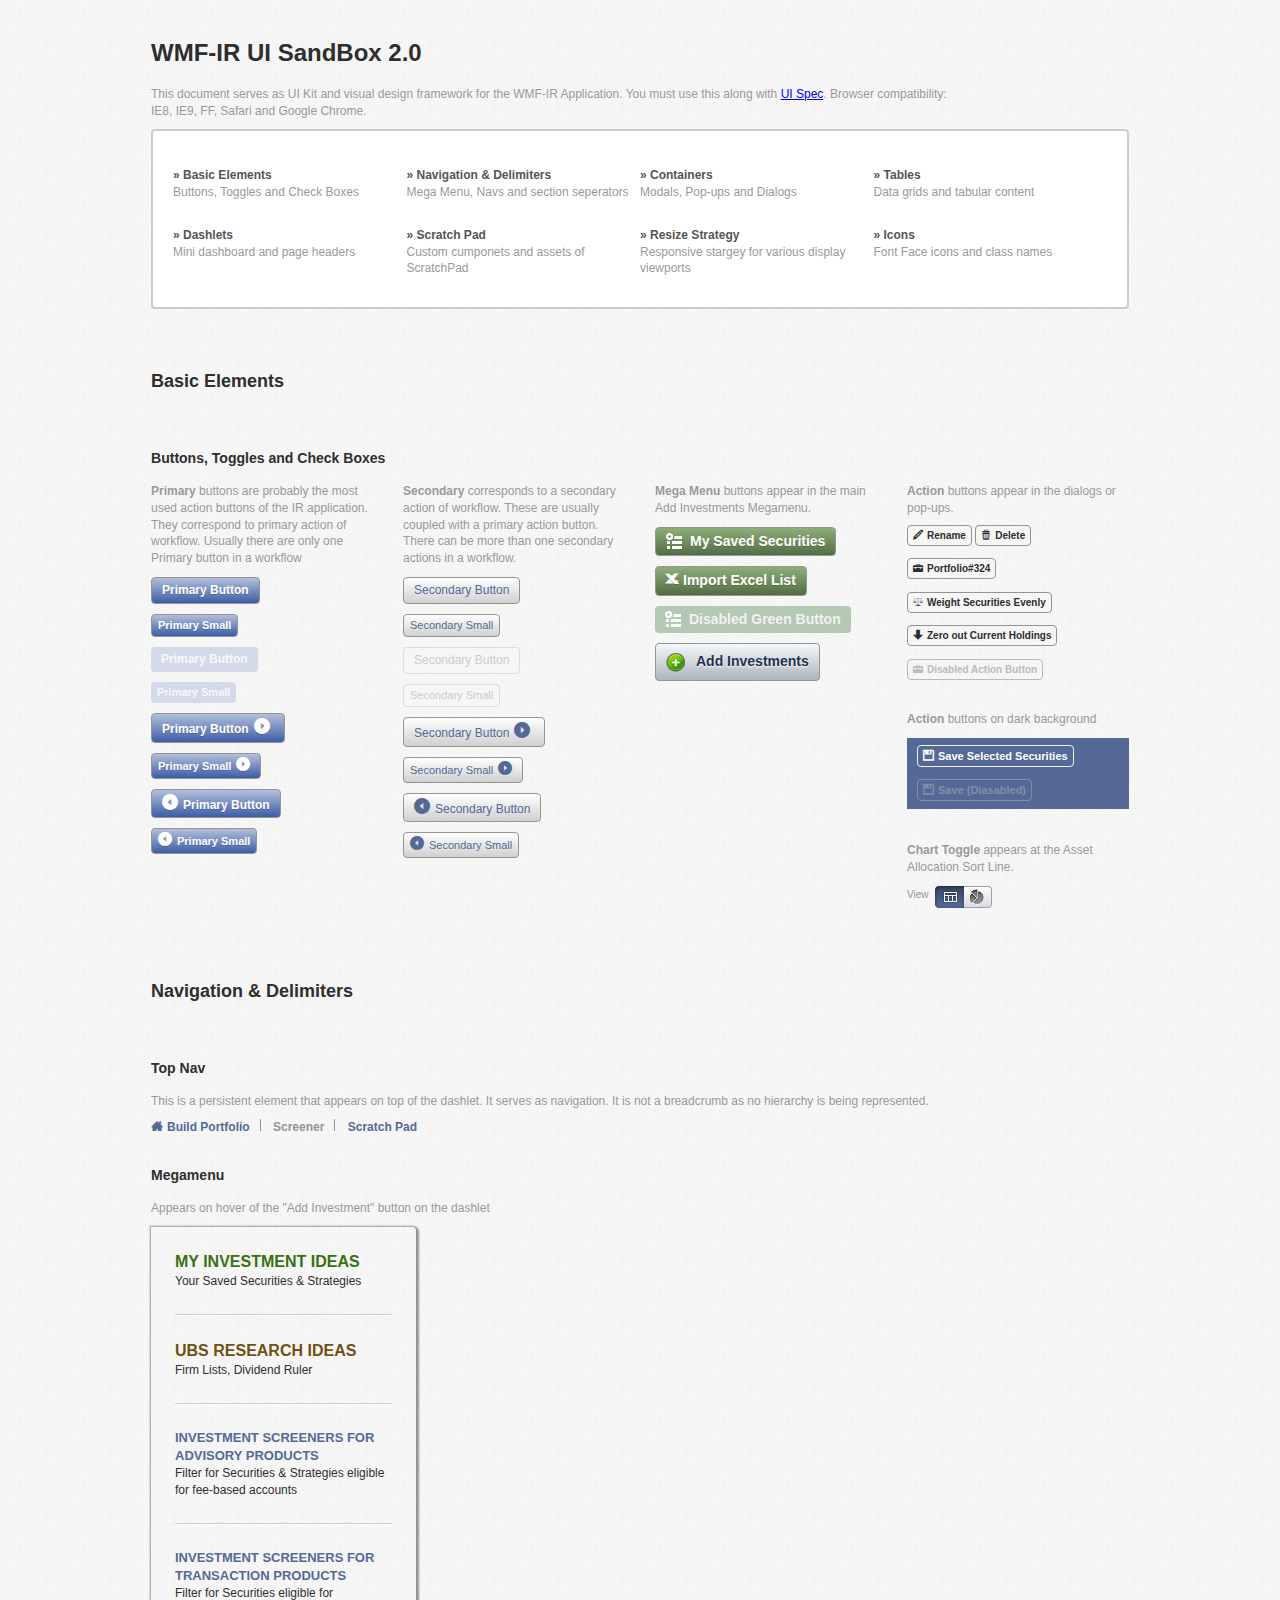
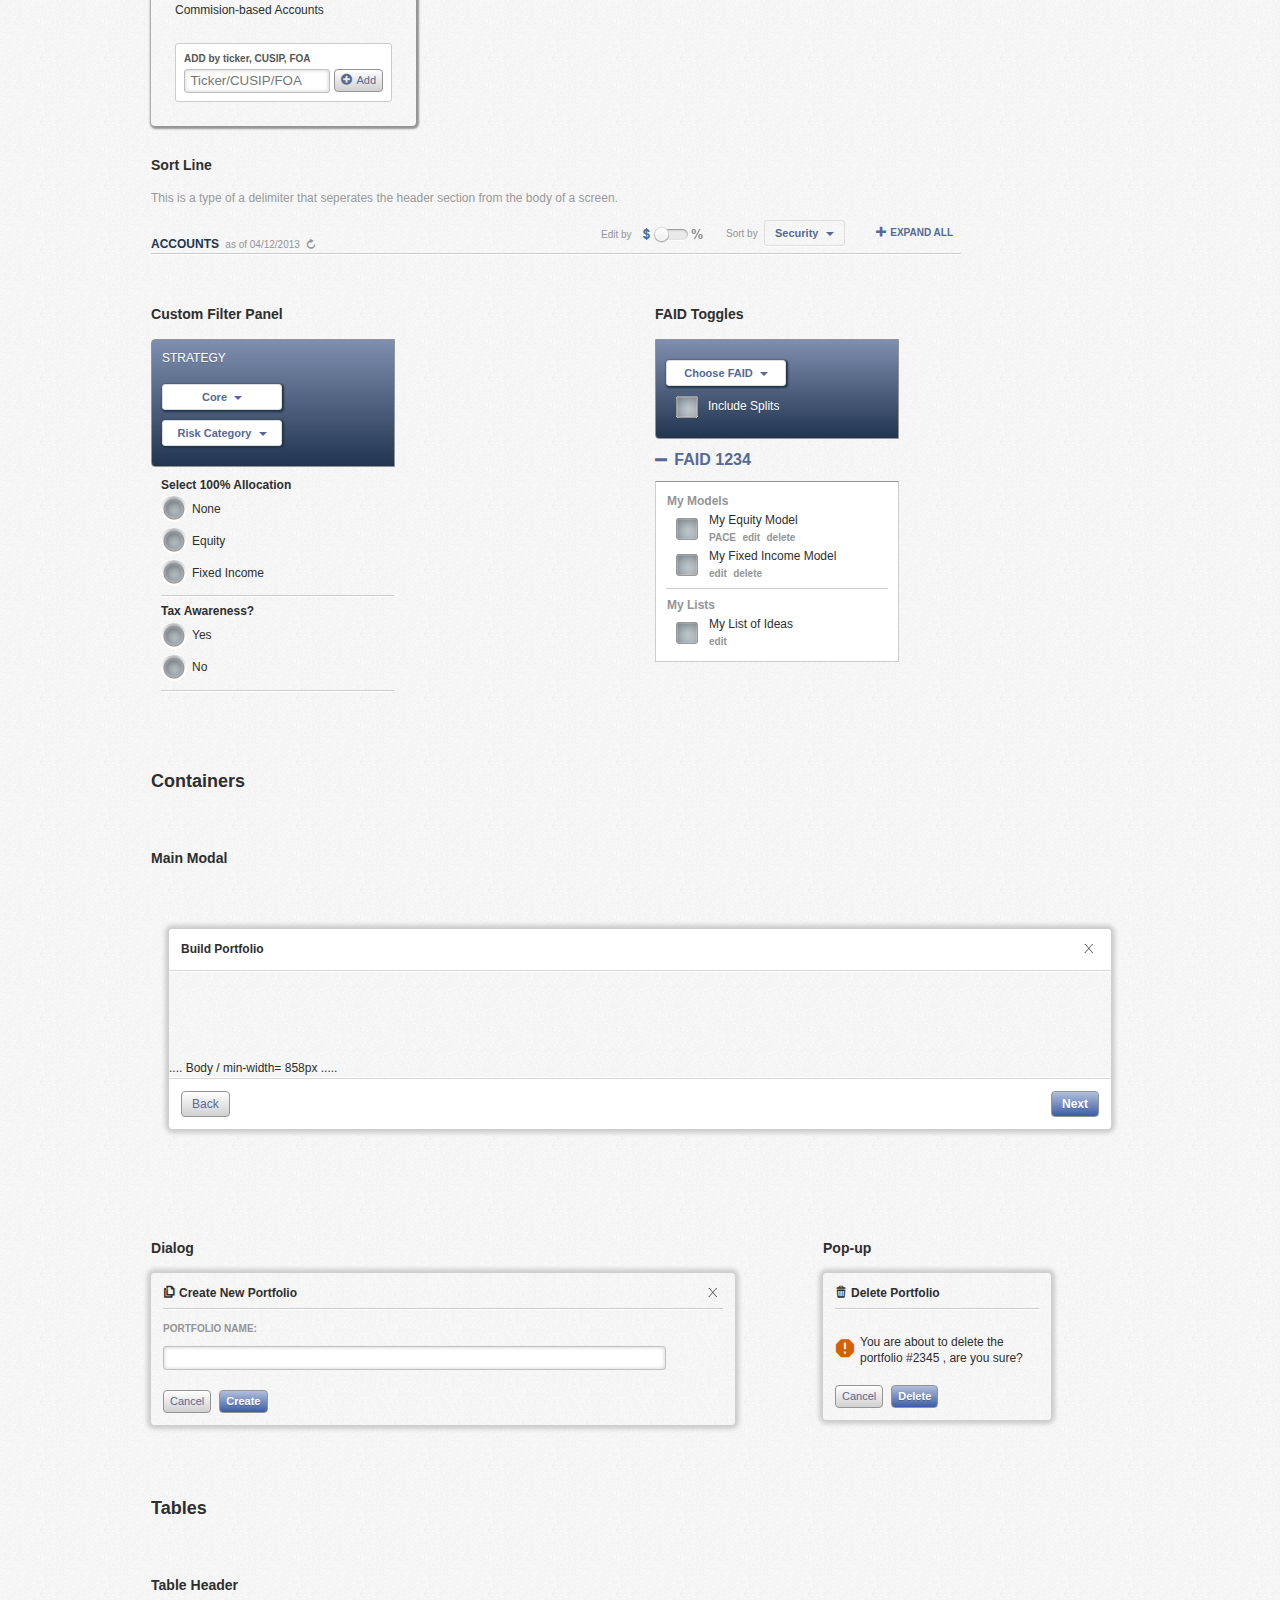
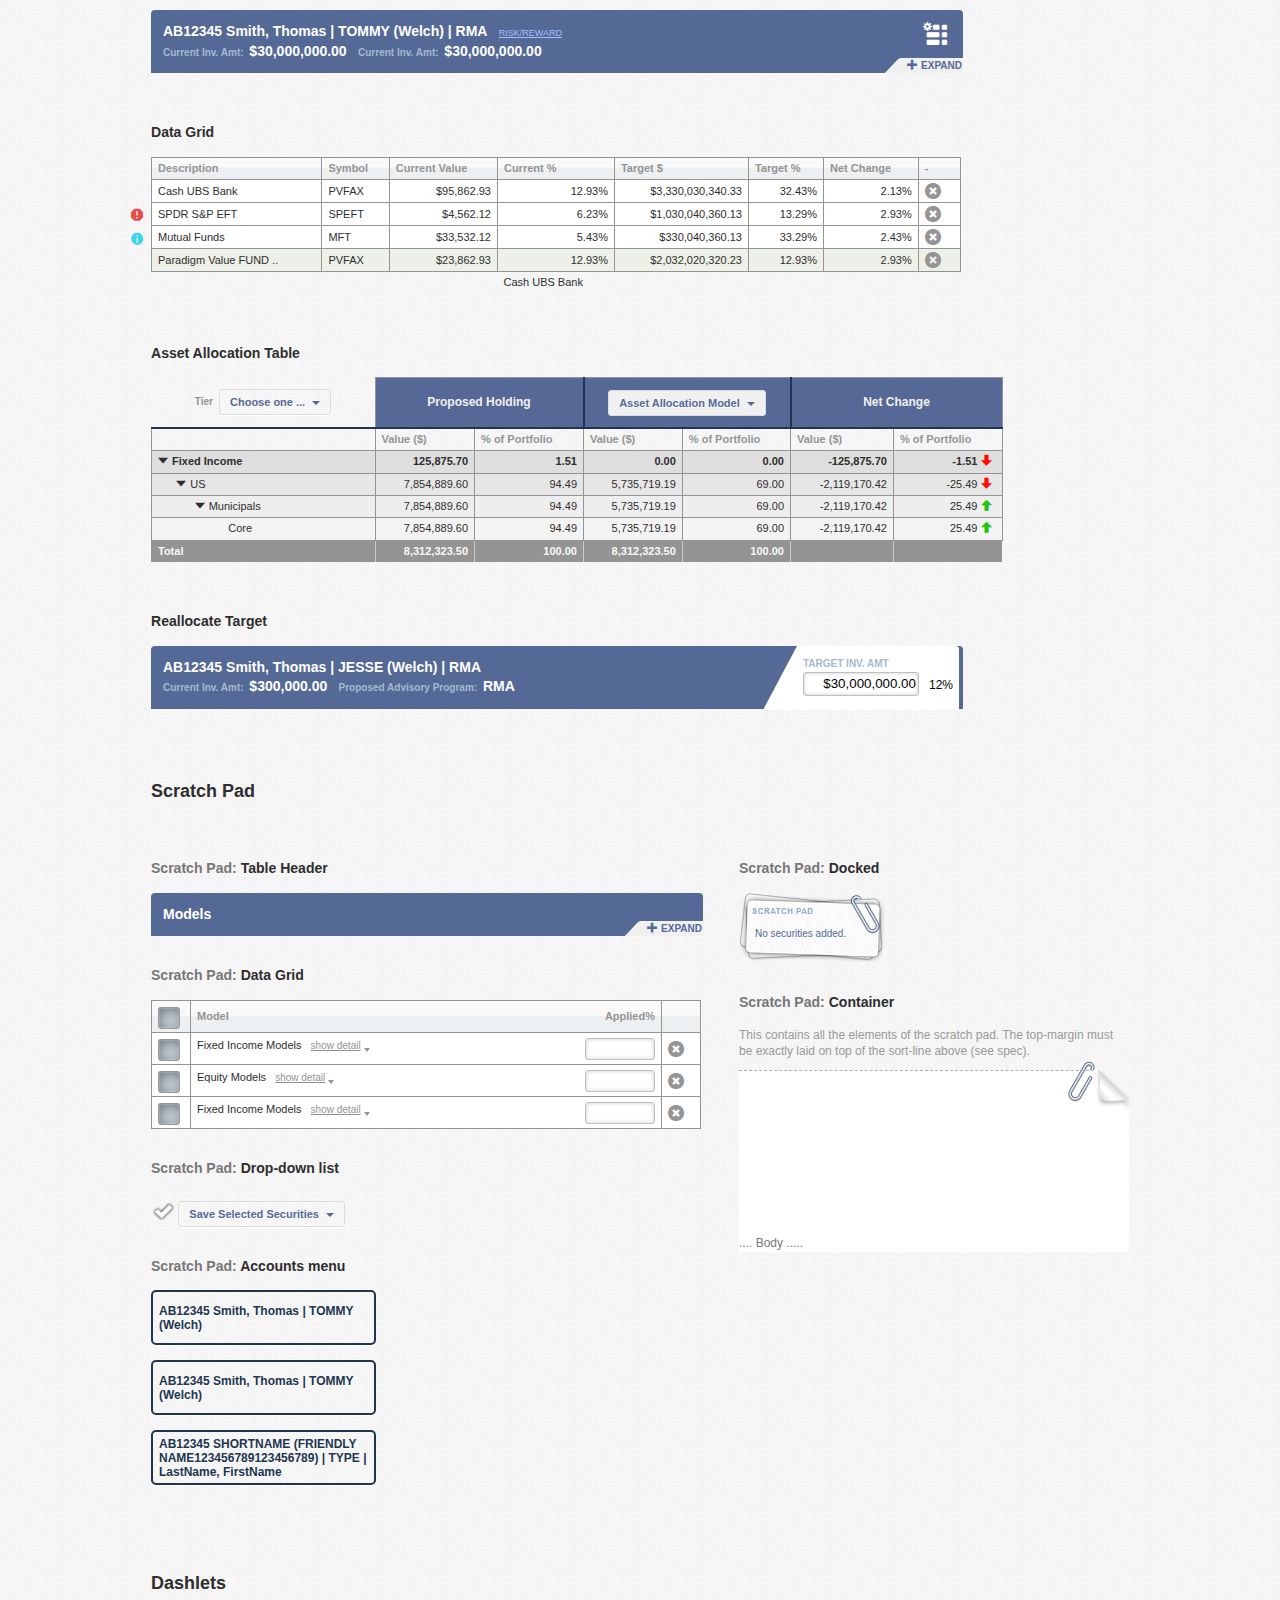
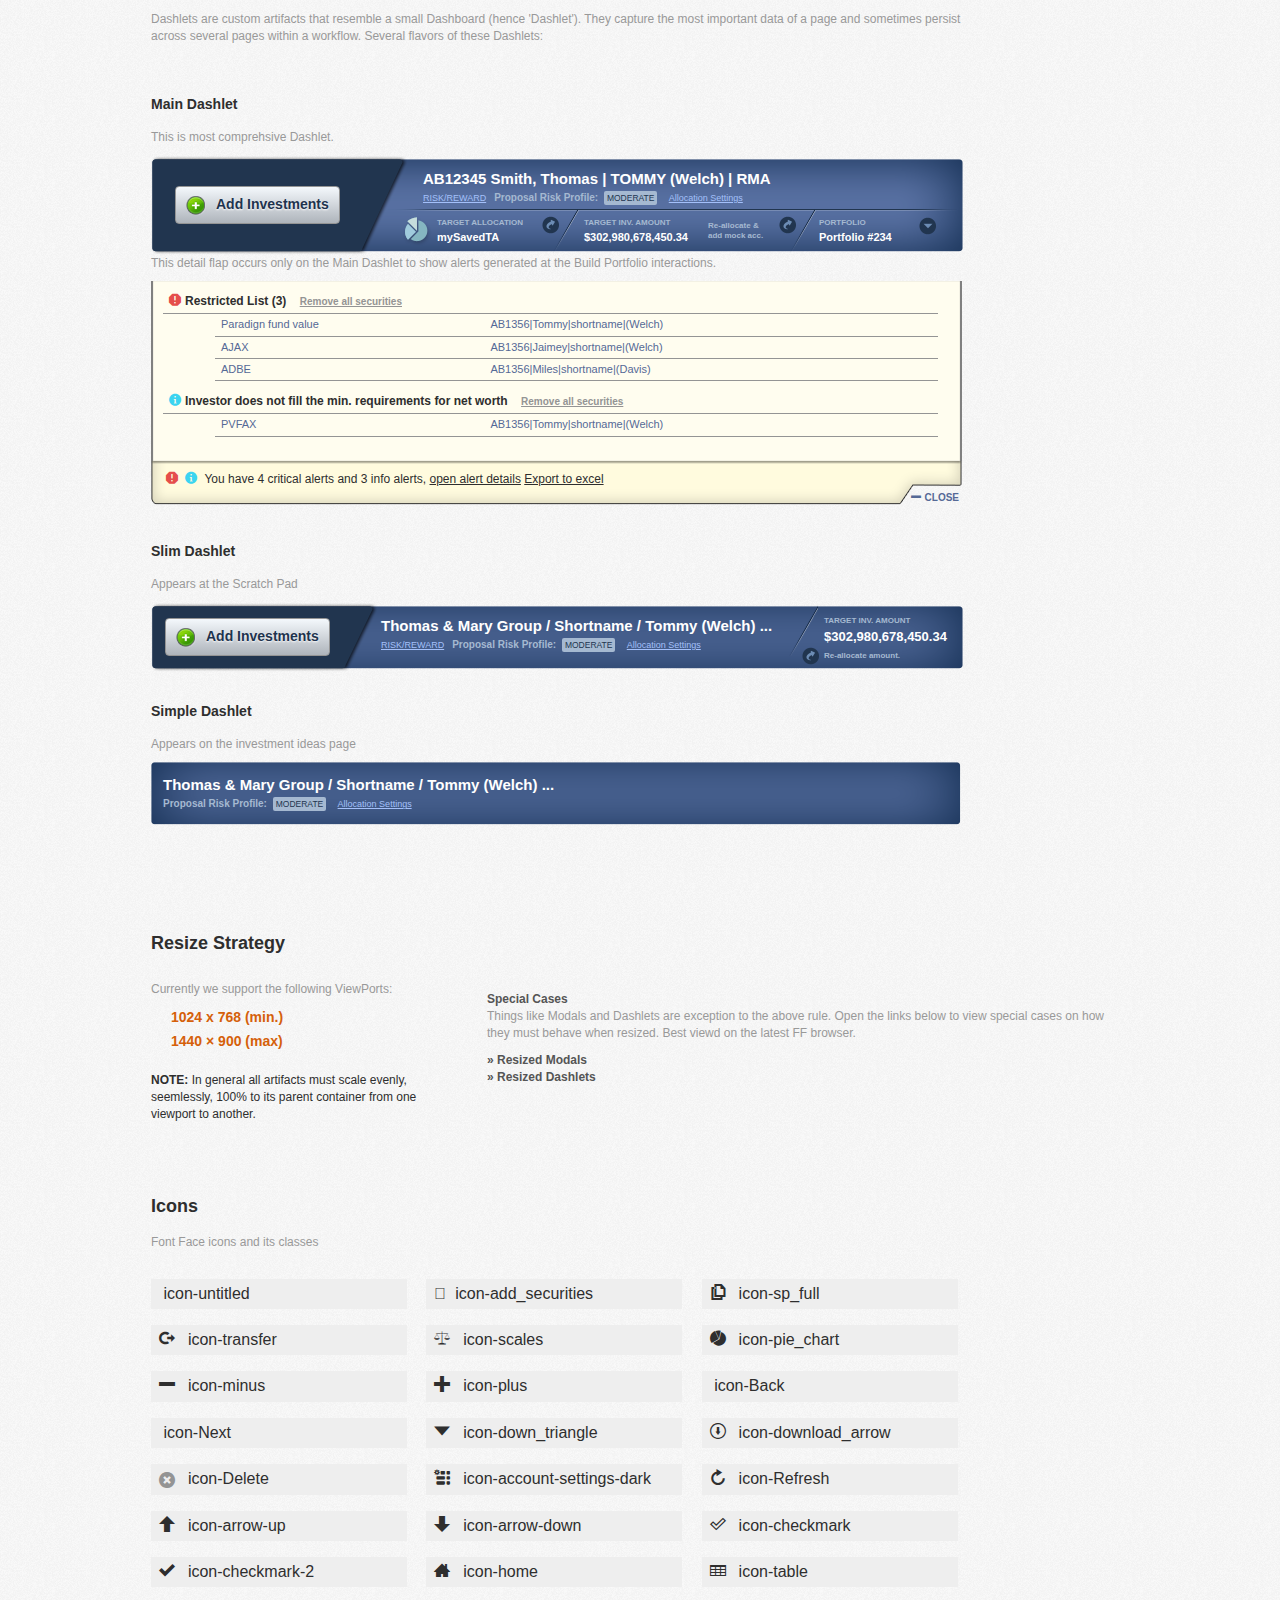
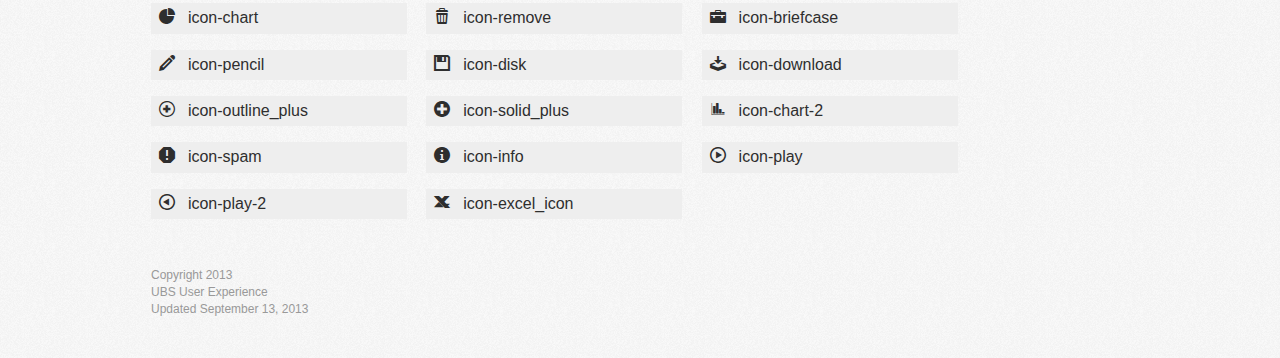
<file: index.html>
<!DOCTYPE HTML>
<html>
<head>
<meta http-equiv="Content-Type" content="text/html; charset=UTF-8">
<title>WMF-IR UI SandBox</title>
<meta name="viewport" content="width=1024" />
<link rel="stylesheet" href="css/ir-styles.css" />
<link rel="stylesheet" href="css/styles.css" />
<!--[if lte IE 7]><script src="scripts/lte-ie7.js"></script><![endif]-->
<script type="text/javascript" src="scripts/jquery-1.10.1.min.js"></script>
<script type="text/javascript" src="scripts/ir-behaviors.js"></script>

</head>
<body >

<div class="layout-978">

<div class="row">
    	<h1>WMF-IR UI SandBox 2.0</h1>
        <div class="intro">
        <p>This document serves as UI Kit and visual design framework for the WMF-IR Application. You must use this along with <a href="http://share.axure.com/BGQDH6/" target="_blank">UI Spec</a>. Browser compatibility: IE8, IE9, FF, Safari and Google Chrome.</p>
        <ul>
        	<li><a href="#basic"><h4>Basic Elements</h4><p>Buttons, Toggles and Check Boxes</p></a></li>
            <li><a href="#navv"><h4>Navigation & Delimiters</h4><p>Mega Menu, Navs and section seperators</p></a></li>
            <li><a href="#containers"><h4>Containers</h4><p> Modals, Pop-ups and Dialogs</p></a></li>
            <li><a href="#tablez"><h4>Tables</h4><p>Data grids and tabular content</p></a></li>
            <li><a href="#dashletz"><h4>Dashlets</h4><p>Mini dashboard and page headers</p></a></li>
            <li><a href="#scratch"><h4>Scratch Pad</h4><p>Custom cumponets and assets of ScratchPad</p></a></li>
            <li><a href="#resize"><h4>Resize Strategy</h4><p>Responsive stargey for various display viewports</p></a></li>
            <li><a href="#icons"><h4>Icons</h4><p>Font Face icons and class names</p></a></li>
        </ul>
	</div>
	<h2><a name="basic">Basic Elements</a></h2>
    
	<div class="row">
    <h3>Buttons, Toggles and Check Boxes</h3>
		<div class="col3 buttons">	
        <p><strong>Primary</strong> buttons are probably the most used action buttons of the IR application. They correspond to primary action of workflow. Usually there are only one Primary button in a workflow</p>
        	<a class="button" href="#"><span>Primary Button</span></a>
            <a class="button small" href="#"><span>Primary Small</span></a>
            <a class="button disabled" href="#"><span>Primary Button</span></a>
            <a class="button small disabled" href="#"><span>Primary Small</span></a>
            <a class="button" href="#"><span>Primary Button</span><span class="icon-button_forward_arrow"></span></a>
            <a class="button small" href="#"></span><span>Primary Small</span><span class="icon-button_forward_arrow"></span></a>
            <a class="button" href="#"><span class="icon-button_arrow_back"></span><span>Primary Button</span></a>
            <a class="button small" href="#"><span class="icon-button_arrow_back"></span><span>Primary Small</span></a>
        </div>
		<div class="col3">
			<p><strong>Secondary</strong> corresponds to a secondary action of workflow. These are usually coupled with a primary action button. There can be more than one secondary actions in a workflow.</p>
        	<a class="button secondary" href="#"><span>Secondary Button</span></a>
            <a class="button secondary small" href="#"><span>Secondary Small</span></a>
            <a class="button secondary disabled" href="#"><span>Secondary Button</span></a>
            <a class="button secondary small disabled" href="#"><span>Secondary Small</span></a>
            <a class="button secondary" href="#"><span>Secondary Button</span><span class="icon-button_forward_arrow"></span></a>
            <a class="button secondary small" href="#"></span><span>Secondary Small</span><span class="icon-button_forward_arrow"></span></a>
            <a class="button secondary" href="#"><span class="icon-button_arrow_back"></span><span>Secondary Button</span></a>
            <a class="button secondary small" href="#"><span class="icon-button_arrow_back"></span><span>Secondary Small</span></a>
        </div>
		<div class="col3">
        	<p><strong>Mega Menu</strong> buttons appear in the main Add Investments Megamenu.</p>
        	<a class="button icon mm addsec" href="#"><span>My Saved Securities</span></a>
            <a class="button icon mm" href="#"><span class="icon-excel_icon excel"></span>Import Excel List</a>
            <a class="button icon mm addsec disabled" href="#"><span>Disabled Green</span> Button</a>
          <a class="button icon mm addinv" href="#"><span>Add Investments</span></a>
        </div>
		<div class="col3">
        	<p><strong>Action</strong> buttons appear in the dialogs or pop-ups.</p>
        	<span class="actbtn"><span aria-hidden="true" class="icon-pencil"></span>Rename</span></span>
            <span class="actbtn"><span aria-hidden="true" class="icon-remove"></span>Delete</span></span><br/><br/>
            <span class="actbtn"><span aria-hidden="true" class="icon-briefcase"></span>Portfolio#324</span></span><br/><br/>
            <span class="actbtn"><span aria-hidden="true" class="icon-scales"></span>Weight Securities Evenly</span></span><br/><br/>
            <span class="actbtn"><span aria-hidden="true" class="icon-arrow-down"></span>Zero out Current Holdings</span></span><br/><br/>
            <span class="actbtn disable"><span aria-hidden="true" class="icon-briefcase"></span>Disabled Action Button</span></span>
            <br><br>
            <p><br><strong>Action</strong> buttons on dark background</p>
            <div class="dark">
            	<span class="actbtn onpanel"><span aria-hidden="true" class="icon-disk"></span>Save Selected Securities</span><br/><br/>
                <span class="actbtn onpanel disabled"><span aria-hidden="true" class="icon-disk"></span>Save (Diasabled)</span>
            </div>
            <br><br>
            <p><strong>Chart Toggle</strong> appears at the Asset Allocation Sort Line.</p>
            <div class="charttoggle"><span class="label">View</span></div>
      </div>
         
		<div class="row-end">&nbsp;</div>	
	</div> <!-- x row -->
    
    
    
    
    
    <h2><a name="navv">Navigation & Delimiters</a></h2>
    <div class="row">
    	<h3>Top Nav</h3>
        <p> This is a persistent element  that appears on top of the dashlet. It serves as navigation. It is not a breadcrumb as no hierarchy is being represented.</p>
        <ul id="topnav">
            	<li><a href="#"><span class="icon-home"></span>Build Portfolio</a></li>
                <li> Screener</li> 
                <li><a href="#">Scratch Pad</a></li>
      	</ul>
        
        <h3>Megamenu</h3>
        <p>Appears on hover of the "Add Investment" button on the dashlet</p>
      
        <ul id="megamenu">

            <li>
                <h3 class="boldgreen"> MY INVESTMENT IDEAS</h3>
                <p>Your Saved Securities &amp; Strategies</p>
                  
                <ul class="mmtab" id="tab1-detail">
                    <li>
                        <a href="#" class="button icon mm addsec"><span>My Saved Securities &amp; Strategies</span></a>
                        <br>
                        <br>
                        <br>
                        <p>Select from your list of <span class="boldgreen">Securities and Strategies</span> or a <span class="boldgreen">Model of Weighted Secutities</span> that you have saved in the past. Strategies that you are eligible for will also display.</p>
                        <br>
                        <br>
                        <hr>
                        <br>
                        <br>
                        <a href="#" class="button icon mm"><span class="icon-excel_icon excel"></span>Import Excel List</a>
                        <br>
                        <br>
                        <br>
                        <p><span class="boldgreen">Import</span> your existing <span class="boldgreen">Excel list of Securities</span></p>
                        <br>
                        <br>
                        <hr>
                        <br>
                        <br>
                        <p><span class="icon-download_arrow" style="color:#387112; font-size:16px; vertical-align: text-top;"></span> Start from a <span class="boldgreen">list template</span></p>
                    </li>
                </ul>
            	
                <hr>
            </li>
            
            <li>
                <h3 class="boldbrown">UBS RESEARCH IDEAS</h3>
                <p>Firm Lists, Dividend Ruler</p>
            	
                <ul class="mmtab" id="tab2-detail">
                	<li>
                    	
                        <div class="column1">
                        	<h3 class="boldbrown">Screens for Securities</h3>
                            <ul>
                            	<li><a href="#">Equity Focus List</a></li>
                                <li><a href="#">Dividend Ruler Stocks</a></li>
                                <li><a href="#">The World According to Q-GARP</a></li>
                                <li><a href="#">SMA Select List</a></li>
                                <li><a href="#">Mutual Fund Select List</a></li>
                            </ul>
                            <br>
                            <p>
                                Access our screening tools that will
                                allow you to define a set of criteria
                                for <span class="boldbrown">UBS Research Ideas</span>
                                and select individual securities.
                            </p>
                        </div>
                        
                        <div class="column2">
                        	<h3 class="boldbrown">Purpose as a Strategy</h3>
                            <ul>
                            	<li><a href="#">Equity Focus Strategy</a></li>
                                <li><a href="#">Dividend Ruler Model</a></li>
                                <li><a href="#">Q-GARP</a></li>
                            </ul>
                        </div>
                        
                    </li>
                </ul>
                
                <hr>
            </li>
            
            <li>
                <h4 class="mmboldblue">INVESTMENT SCREENERS FOR ADVISORY PRODUCTS</h4>
                <p>Filter for Securities &amp; Strategies eligible for fee-based accounts</p>
            	
                <ul class="mmtab" id="tab3-detail">
                	<li>
                          <div class="column1">
                          	<h3 class="advprod">FA Guided</h3>
                            <p>ACCESS</p>
                            <ul>
                                <li><a href="#">Investment Managers</a></li>
                            </ul>
                            <p>MAC Researched</p>
                            <ul>
                                <li><a href="#">Investment Managers</a></li>
                            </ul>
                            <p>PACE Multi</p>
                            <ul>
                                <li><a href="#">Mutual Funds</a></li>
                            </ul>
                            <p>PACE Select</p>
                            <ul>
                                <li><a href="#">Strategies</a></li>
                            </ul>
                            <p>Private Wealth Solutions (PWS)</p>
                            <ul>
                                <li><a href="#">Strategies</a></li>
                            </ul>
                            <p>Strategic Advisor</p>
                            <ul>
                                <li><a href="#">Alternative Investments</a></li>
                                <li><a href="#">Closed Ended Funds</a></li>
                                <li><a href="#">Equity</a></li>
                                <li><a href="#">Exchange Traded Products (ETP)</a></li>
                                <li><a href="#">Fixed Income</a></li>
                                <li><a href="#">Mutual Funds</a></li>
                                <li><a href="#">Unit Investment Trusts (UIT)</a></li>
                            </ul>
                            
                            
                          </div>
                          <div class="column2">
                          	<p>Strategic Wealth Portfolio (SWP)</p>
                            <ul>
                                <li><a href="#">Exchange Traded Products (ETP)</a></li>
                                <li><a href="#">Investment Managers</a></li>
                                <li><a href="#">Mutual Funds</a></li>
                            </ul>
                          	<h3 class="advprod">FA Discretionary</h3>
                            <p>Portfolio Management Program (PMP)</p>
                            <ul>
                            	<li><a href="#">Strategies</a></li>
                            </ul>
                            <h3 class="advprod">UBS Managed Portfolios</h3>
                            <ul>
                            	<li><a href="#">Strategies</a></li>
                            	
                            </ul>
                          </div>
                    </li>
                </ul>
                
                <hr>
            </li>
            
            <li>
                <h4 class="mmboldblue">INVESTMENT SCREENERS FOR TRANSACTION PRODUCTS</h4>
                <p>Filter for Securities eligible for Commision-based Accounts</p>
                
                <ul class="mmtab" id="tab4-detail">
                	<li>
                          <h3 class="transprod">Investment Screeners for Transaction Products</h3>
                          <ul>
                          	<li><a href="#">Equity</a></li>
                            <li><a href="#">ETFs</a></li>
                            <li><a href="#">Closed Ended Funds</a></li>
                            <li><a href="#">Unit Investment Trusts (UIT)</a></li>
                            <li><a href="#">Mutual Funds</a></li>
                            <li><a href="#">Non-Traditional (AI)</a></li>
                            <li><a href="#">Investment Managers</a></li>
                          </ul>
                    </li>
                </ul>
                
            </li>
            <div class="quickadd">
            	<h4>ADD by ticker, CUSIP, FOA</h4>
           			 <input type="text" placeholder=" Ticker/CUSIP/FOA"/><a class="button secondary small addbtn"><span class="icon-solid_plus"></span><span>Add</span></a>
            </div>
        </ul>
        
        
       
      	<h3>Sort Line</h3>
      	<p class="spcblo">This is a type of a delimiter that seperates the header section from the body of a screen.</p>
      	<div id="sortline">
			<h2>ACCOUNTS </h2> <span class="label">as of 04/12/2013</span><a href="#"><span class="label icon-Refresh"></span></a>
            <div class="right">
				<div class="targtoggle"><span class="label">Edit by</span></div>
				<div class="sortby">
					<span class="label">Sort by</span>
					<button class="dropdown" role="button"> Security </button>
                </div>
                <div class="ttoggle sort">
					<div class="expand"><span class="icon-plus"></span>EXPAND ALL</div>
					<div class="collapse hide"><span class="icon-minus"></span>COLLAPSE ALL</div>
				</div>
			</div>
			
               
                <hr/>
			
      	</div> <!--x sortline -->
            
	</div>
    
    <div class="row">
    	<div class="col6">
        
        	<h3>Custom Filter Panel</h3>
            
            <div class="custom-filter-panel">
            	STRATEGY
                <br/>
                <br>
                <button class="dropdown" role="button">
                	Core
                </button>
                <br/>
                <button class="dropdown" role="button">
                	Risk Category
                </button>
            </div><!--x custom-filter-panel -->
            
             <div class="custom-filter">
            	<strong>Select 100% Allocation</strong>
                <br/>
                <input type="radio" id="r1" name="allocation" />
            	<label for="r1"><span></span>None</label>
                <br>
  				<input type="radio" id="r2" name="allocation" />
            	<label for="r2"><span></span>Equity</label>
                <br>
                <input type="radio" id="r3" name="allocation" />
            	<label for="r3"><span></span>Fixed Income</label>
                <hr>
            </div><!--x custom-filter -->
            
            <div class="custom-filter">
            	<strong>Tax Awareness?</strong>
                <br/>
                <input type="radio" id="r4" name="tax" />
            	<label for="r4"><span></span>Yes</label>
                <br>
                <input type="radio" id="r5" name="tax" />
            	<label for="r5"><span></span>No</label>
                <hr>
            </div><!--x custom-filter -->
            
        </div><!--x col6 -->
        
        
        <div class="col6">
        	<h3>FAID Toggles</h3>
            <div class="custom-filter-panel custom-filter-panel-faid">
                <button class="dropdown" role="button">
                        Choose FAID
                </button>
                <br>
                &nbsp;&nbsp;
                <input id="chk1" class="ir-chkbox" type="checkbox" />
				<label for="chk1" name="demo_lbl_1" class="ir-chkbox-label"></label> &nbsp;&nbsp;Include Splits
            </div><!--x custom-filter-panel custom-filter-panel-faid -->
            
            <div class="faid-toggle">      
               <span class="icon-plus hide"></span>
               <span class="icon-minus"></span>
               <a href="#">FAID 1234</a>   
            </div><!--x faid-toggle -->
            
            <div class="faid-detail">
                	<table>
                    	<thead>
                        	<tr>
                            	<th colspan="2" style="text-align:left;">
                                	My Models
                                </th>
                            </tr>
                        </thead>
                        <tbody>
                        	<tr>
                            	<td style="padding: 0 10px;">
                                	<input id="chk2" class="ir-chkbox" type="checkbox" />
									<label for="chk2" name="demo_lbl_1" class="ir-chkbox-label"></label>
                                </td>
                                <td>
                                	My Equity Model
                                    <br>
                                    <span class="label">PACE</span>
                                    <a href="#"><span class="label">edit</span></a>
                                    <a href="#"><span class="label">delete</span></a>           
                                </td>
                            </tr>
                            <tr>
                            	<td style="padding: 0 10px;">
                                	<input id="chk3" class="ir-chkbox" type="checkbox" />
									<label for="chk3" name="demo_lbl_1" class="ir-chkbox-label"></label>
                                </td>
                                <td>
                                	My Fixed Income Model
                                    <br>
                                    <div class="">
                                        <a href="#"><span class="label">edit</span></a>
                                        <a href="#"><span class="label">delete</span></a>
                                    </div>
                                </td>
                            </tr>
                        </tbody>
                    </table>
                    <hr>
                    <table>
                    	<thead>
                        	<tr>
                            	<th colspan="2" style="text-align:left;">
                                	My Lists
                                </th>
                            </tr>
                        </thead>
                        <tbody>
                        	<tr>
                            	<td style="padding: 0 10px;">
                                	<input id="chk4" class="ir-chkbox" type="checkbox" />
									<label for="chk4" name="demo_lbl_1" class="ir-chkbox-label"></label>
                                </td>
                                <td>
                                	My List of Ideas
                                    <br>
                                    <div class="">
                                        <a href="#"><span class="label">edit</span></a>
                                    </div>
                                </td>
                            </tr>
                        </tbody>
                    </table>
                    
          </div><!--x faid-detail -->
            
		</div><!--x col6 -->
        
        
        <div class="row-end"></div>
    </div> <!--x row -->
    


    
    
    
    
    
    <h2><a name="containers">Containers</a></h2>
    
    <div class="row">
    	<h3>Main Modal</h3>
		<div id="ir-modal">
        	<div class="header"><h2>Build Portfolio</h2><div class="right"><a href="#" class="close"><img src="images/x.png" width="9" height="9" alt=""></a></div></div>
            <div class="content">.... Body / min-width= 858px .....<img src="images/tansparent.png" width="300" height="100" alt="filler"></div>
            <div class="footer"><a class="button secondary left" href="#"><span>Back</span></a>  <div class="right"><a class="button" href="#"><span>Next</span></a></div> </div>
        </div>
    	
    </div><!-- x row -->
    
    <div class="row">
    	<div class="col8">
            	<h3>Dialog</h3>
                <div id="ir-dialog">
                	<div class="header">
                    	<h2><span aria-hidden="true" class="icon-sp_full"></span>Create New Portfolio</h2>
                        <div class="right"><a href="#" class="close"><img src="images/x.png" width="9" height="9" alt=""></a></div>
                    </div>
                    <hr/>
                    <div class="body">
                         <p class="label">PORTFOLIO NAME: </p>
                         <input name="" type="text" size="60">
                  </div>
                     <div class="footer">
                     	<a class="button secondary small left" href="#"><span>Cancel</span></a><div> <a class="button small" href="#"><span>Create</span></a></div>
                  </div>
                     
          </div>
      </div>

            <div class="col4">
            	<h3>Pop-up</h3>
                <div id="ir-popup">
                	<div class="header">
                    	<h2><span aria-hidden="true" class="icon-remove"></span>Delete Portfolio</h2>
                    </div>
                    <hr/>
                   	<div class="body">
                     <br/>
                    	<table>
                        	<tr>
                            	<td> <span class="icon-spam" style="font-size:18px; color:#d5600a; "></span></td>
                                <td>You are about to delete the portfolio #2345 , are you sure? </td>
                            </tr>
                        </table>
                        <br/>
                    
                         
                     
                    
                  </div>
                  <div class="footer">
                     	<a class="button secondary small left" href="#"><span>Cancel</span></a><div> <a class="button small" href="#"><span>Delete</span></a></div>
                  </div>
                </div>
            </div>
            <div class="row-end">&nbsp;</div>
	</div><!-- x row -->
    
    
    
    
    
	<h2><a name="tablez"></a>Tables</h2>
    
    <div class="row">
   	  <h3>Table Header</h3>
    	<div class="tableheader">
            <div class="settings"><!--<img src="images/settings.png" width="24" height="24" alt="" />--><span class="icon-account-settings-dark acctsettingsdashlet"></span></div>
   			<h2>AB12345 Smith, Thomas | TOMMY (Welch) | RMA</h2> <a href="#" class="rr-link">RISK/REWARD</a><br/>
          <span class="label">Current Inv. Amt: </span> <h2>$30,000,000.00</h2> <span class="label">Current Inv. Amt: </span> <h2>$30,000,000.00</h2>
			<div class="ttoggle">
          		<div class="expand"><span class="icon-plus"></span>EXPAND</div>
            	<div class="collapse hide"> <span class="icon-minus"></span>COLLAPSE</div>
			</div>
		</div>
 	</div> <!-- x row -->
        
  <div class="row">
    <h3>Data Grid</h3>
    <div id="datagridcontainer">
    <span class="icon-spam"></span>
    <span class="icon-info"></span>
        <table class="ir-datagrid">
        	<!-- Table header -->
          	<thead>
                    <tr>
                        <th scope="col" id="...">Description</th>
                        <th scope="col" id="...">Symbol</th>
                        <th scope="col" id="...">Current Value</th>
                        <th scope="col" id="...">Current %</th>
                        <th scope="col" id="...">Target $</th>
                        <th scope="col" id="...">Target %</th>
                        <th scope="col" id="...">Net Change</th>
                        <th scope="col" id="...">- </th>
                
                    </tr>
      </thead>
              
            <!-- Table footer -->
                <tfoot>
                    <tr>
                        <td>&nbsp;</td>
                        <td>&nbsp;</td>
                        <td>&nbsp;</td>
                        <td>Cash UBS Bank</td>
                    </tr>
                </tfoot>
            
            <!-- Table body -->
                <tbody>
                    <tr>
                        <td>Cash UBS Bank</td>
                        <td>PVFAX</td>
                        <td class="cash">$95,862.93</td>
                        <td class="cash">12.93%</td>
                        <td class="cash">$3,330,030,340.33</td>
                        <td class="cash">32.43%</td>
                        <td class="cash">2.13%</td>
                        <td class="icon-Delete"></td>
                    </tr>
                    <tr>
                        <td>SPDR S&P EFT</td>
                        <td>SPEFT</td>
                        <td class="cash">$4,562.12</td>
                        <td class="cash">6.23%</td>
                        <td class="cash">$1,030,040,360.13</td>
                        <td class="cash">13.29%</td>
                        <td class="cash">2.93%</td>
                        <td class="icon-Delete">&nbsp;</td>
                    </tr>
                       <tr>
                        <td>Mutual Funds</td>
                        <td>MFT</td>
                        <td class="cash">$33,532.12</td>
                        <td class="cash">5.43%</td>
                        <td class="cash">$330,040,360.13</td>
                        <td class="cash">33.29%</td>
                        <td class="cash">2.43%</td>
                        <td class="icon-Delete">&nbsp;</td>
                    </tr>
                     <tr class="recent">
                        <td>Paradigm Value FUND .. </td>
                        <td>PVFAX</td>
                        <td class="cash">$23,862.93</td>
                        <td class="cash">12.93%</td>
                        <td class="cash">$2,032,020,320.23</td>
                        <td class="cash">12.93%</td>
                        <td class="cash">2.93%</td>
                        <td class="icon-Delete">&nbsp;</td>
                    </tr>
            
                </tbody>
      </table>
            
           
    </div>
  </div> <!-- x row -->
     
     
    <div class="row">
    	<h3>Asset Allocation Table</h3>
     	
        
        <table class="ir-datagrid aa-table">
            
        
            <thead>
            <tr class="aa-table-header">
            	<td class="clearall"><span class="label">Tier</span> 
                        <button class="dropdown" role="button">
                            Choose one ...
                        </button>
                </td>
                <td colspan="2" class="blueme">Proposed Holding</td>
                <td colspan="2" class="blueme">
                	<button class="dropdown" role="button" style="background: #f0f0f0; box-shadow: none;">
                            Asset Allocation Model
                  </button>
                </td>
                <td colspan="2" class="blueme">
               
                            Net Change
                        	
                </td>
            </tr>
            	<tr>
                	<th>
                    
                    </th>
                  <th>
                    	Value ($)
                  </th>
                    <th>
                    	% of Portfolio
                    </th>
                  <th>
                    	Value ($)
                  </th>
                  <th>
                    	% of Portfolio
                  </th>
                  <th>
                    	Value ($)
                  </th>
                  <th>
                    	% of Portfolio
                  </th>
                </tr>
            </thead>
            <tfoot>
            	<tr>
                    <td>
                        Total
                    </td>
                    <td>
                        8,312,323.50
                    </td>
                    <td>
                        100.00
                    </td>
                    <td>
                        8,312,323.50
                    </td>
                    <td>
                        100.00
                    </td>
                    <td>
                        
                    </td>
                    <td>
                        
                    </td>
            	</tr>
            </tfoot>
            <tbody>
                <tr>
                	<td>
                    	<span class="icon-down_triangle" style="font-size: 10px; vertical-align: central;"></span>Fixed Income
                    </td>
                    <td>
                    	125,875.70
                    </td>
                    <td>
                    	1.51
                    </td>
                    <td>
                    	0.00
                    </td>
                    <td>
                    	0.00
                    </td>
                    <td>
                    	-125,875.70
                    </td>
                    <td>
                    	-1.51 <span class="icon-arrow-down" style="color: #ff0b00;"></span>
                    </td>
                </tr>
                
                <tr>
                	<td>
                    	&nbsp;&nbsp;&nbsp;&nbsp;&nbsp;
                        <span class="icon-down_triangle" style="font-size: 10px; vertical-align: central;"></span>US
                    </td>
                    <td>
                    	7,854,889.60
                    </td>
                    <td>
                    	94.49
                    </td>
                    <td>
                    	5,735,719.19
                    </td>
                    <td>
                    	69.00
                    </td>
                    <td>
                    	-2,119,170.42
                    </td>
                    <td>
                    	-25.49 <span class="icon-arrow-down" style="color: #ff0b00;"></span>
                    </td>
                </tr>
                <tr>
                	<td>
                    	&nbsp;&nbsp;&nbsp;&nbsp;&nbsp;&nbsp;&nbsp;&nbsp;&nbsp;&nbsp;&nbsp;
                        <span class="icon-down_triangle" style="font-size: 10px; vertical-align: central;"></span>Municipals
                    </td>
                    <td>
                    	7,854,889.60
                    </td>
                    <td>
                    	94.49
                    </td>
                    <td>
                    	5,735,719.19
                    </td>
                    <td>
                    	69.00
                    </td>
                    <td>
                    	-2,119,170.42
                    </td>
                    <td>
                    	25.49 <span class="icon-arrow-up" style="color: #21c614;"></span>
                    </td>
                </tr>
                <tr>
                	<td>
                    	&nbsp;&nbsp;&nbsp;&nbsp;&nbsp;&nbsp;&nbsp;&nbsp;&nbsp;&nbsp;&nbsp;&nbsp;&nbsp;&nbsp;&nbsp;&nbsp;&nbsp;&nbsp;&nbsp;&nbsp;&nbsp;&nbsp;
                        Core
                    </td>
                    <td>
                    	7,854,889.60
                    </td>
                    <td>
                    	94.49
                    </td>
                    <td>
                    	5,735,719.19
                    </td>
                    <td>
                    	69.00
                    </td>
                    <td>
                    	-2,119,170.42
                    </td>
                    <td>
                    	25.49 <span class="icon-arrow-up" style="color: #21c614;"></span>
                    </td>
                </tr>
        	</tbody>    
        </table>
    </div> 
     
     <div class="row">
     	<h3>Reallocate Target</h3>
        <div class="tableheader">
        	<h2>AB12345 Smith, Thomas | JESSE (Welch) | RMA</h2>
            <br>
            <span class="label">Current Inv. Amt: </span> <h2>$300,000.00</h2> <span class="label">Proposed Advisory Program: </span> <h2>RMA</h2>
          <div class="rightsidee">
            	<span class="label">TARGET INV. AMT</span>
                <br>
           	  	<input type="text" value="$30,000,000.00" /> &nbsp; <span style="color:#000;"> 12% </span>
          </div>
        </div>
     </div>
     
    
  <h2><a name="scratch"></a>Scratch Pad</h2>
	<div class="row">
   	  <div class="col7">
			<h3><span class="subdue">Scratch Pad:</span> Table Header</h3>
			<div class="tableheader models">
	      <h2>Models</h2><br/>
                <div class="ttoggle">
                    <div class="expand"><span class="icon-plus"></span>EXPAND</div>
                    <div class="collapse hide"> <span class="icon-minus"></span>COLLAPSE</div>
                </div>
            </div>
			<h3><span class="subdue">Scratch Pad:</span> Data Grid</h3>
    		<table class="ir-datagrid models">
	  		<!-- Table header -->
		  		<thead>
                    <tr>
                        <th scope="col" class="fixed">
                        	<input id="chk5" class="ir-chkbox" type="checkbox" />
							<label for="chk5" name="demo_lbl_1" class="ir-chkbox-label"></label></th>
                        <th scope="col" id="...">Model <span class="alignright">Applied%</span></th>
                        <th scope="col" class="fixed">&nbsp;</th>
                    </tr>
	  			</thead>
	
			<!-- Table footer -->
	
                <tfoot>
                </tfoot>
                  
			<!-- Table body -->
			<tbody>
                  <tr>
                      <td class="fixed"><input id="chk6" class="ir-chkbox" type="checkbox" />
							<label for="chk6" name="demo_lbl_1" class="ir-chkbox-label"></label></td>
                      <td>Fixed Income Models <span class="detail label">show detail</span>
                      <input type="text" name="textfield" class="txtfield alignright"> 
                      		<table width="100%" class="ir-datagrid modelsgrid">
                                <thead>
                                  <tr>
                                    <th>Symbol</th>
                                    <th>Description </th>
                                    <th class="cash">Weighting</th>
                                    <th class="cash">Applied %</th>
                                  </tr>
                                </thead>
                                <tfoot>
             	  					<tr>
               	    					<td></td>
                                        <td></td>
                                        <td>
                                            Fixed income total
                                        </td>
                                        <td>
                                            34.40%
                                        </td>
                                    </tr>
                                </tfoot>
                                <tbody>
                                  <tr>
                                    <td>PVFAX</td>
                                    <td>Cash UBS Banck ...</td>
                                    <td class="cash">10.00%</td>
                                    <td  class="cash">02.30%</td>
                                  </tr>
                                  <tr>
                                    <td>BHYAX</td>
                                    <td>Barclays High Yield Bond</td>
                                    <td class="cash">12.23%</td>
                                    <td class="cash">12.12%</td>
                                  </tr>
                                  <tr>
                                    <td>JPMC</td>
                                    <td>JP Morgan Chase</td>
                                    <td class="cash">2.23%</td>
                                    <td class="cash">3.12%</td>
                                  </tr>
                                </tbody>
                            </table>
                      </td>
                      <td><span aria-hidden="true" class="icon-Delete"></span></td>
                  </tr>
                  <tr>
                      <td class="fixed"><input id="chk7" class="ir-chkbox" type="checkbox" />
							<label for="chk7" name="demo_lbl_1" class="ir-chkbox-label"></label></td>
                      <td>Equity Models <span class="detail label"><a>show detail</a></span><input type="text" name="textfield2" class="txtfield alignright">
                            <table width="100%" class="ir-datagrid modelsgrid">
                                <thead>
                                  <tr>
                                    <th>Symbol</th>
                                    <th>Description </th>
                                    <th class="cash">Weighting</th>
                                    <th class="cash">Applied %</th>
                                  </tr>
                                </thead>
                                <tfoot>
                                    <tr>
                                        <td></td>
                                        <td></td>
                                        <td>
                                            Fixed income total
                                        </td>
                                        <td>
                                            34.40%
                                        </td>
                                    </tr>
                                </tfoot>
                                <tbody>
                                  <tr>
                                    <td>PVFAX</td>
                                    <td>Cash UBS Banck ...</td>
                                    <td class="cash">10.00%</td>
                                    <td  class="cash">02.30%</td>
                                  </tr>
                                  <tr>
                                    <td>BHYAX</td>
                                    <td>Barclays High Yield Bond</td>
                                    <td class="cash">12.23%</td>
                                    <td class="cash">12.12%</td>
                                  </tr>
                                  <tr>
                                    <td>JPMC</td>
                                    <td>JP Morgan Chase</td>
                                    <td class="cash">2.23%</td>
                                    <td class="cash">3.12%</td>
                                  </tr>
                                </tbody>
                            </table>
                      </td>
                    <td><span aria-hidden="true" class="icon-Delete"></span></td>
                  </tr>
              <tr>
                <td class="fixed"><input id="chk8" class="ir-chkbox" type="checkbox" />
								<label for="chk8" name="demo_lbl_1" class="ir-chkbox-label"></label></td>
                <td>Fixed Income Models <span class="detail label">show detail</span>
                  <input type="text" name="textfield" class="txtfield alignright">
                 			 <table width="100%" class="ir-datagrid modelsgrid">
                                <thead>
                                  <tr>
                                    <th>Symbol</th>
                                    <th>Description </th>
                                    <th class="cash">Weighting</th>
                                    <th class="cash">Applied %</th>
                                  </tr>
                                </thead>
                                <tfoot>
                                    <tr>
                                        <td></td>
                                        <td></td>
                                        <td>
                                            Fixed income total
                                        </td>
                                        <td>
                                            34.40%
                                        </td>
                                    </tr>
                                </tfoot>
                                <tbody>
                                  <tr>
                                    <td>PVFAX</td>
                                    <td>Cash UBS Banck ...</td>
                                    <td class="cash">10.00%</td>
                                    <td  class="cash">02.30%</td>
                                  </tr>
                                  <tr>
                                    <td>BHYAX</td>
                                    <td>Barclays High Yield Bond</td>
                                    <td class="cash">12.23%</td>
                                    <td class="cash">12.12%</td>
                                  </tr>
                                  <tr>
                                    <td>JPMC</td>
                                    <td>JP Morgan Chase</td>
                                    <td class="cash">2.23%</td>
                                    <td class="cash">3.12%</td>
                                  </tr>
                                </tbody>
                            </table>
                </td>
                <td><span class="icon-Delete"></span></td>
              </tr>
			</tbody>
			</table>
            
            <h3><span class="subdue">Scratch Pad:</span> Drop-down list</h3>
          
            <img src="images/chkd2.png" height="24px" width="24px" style="position: relative; top: 6px;">
            <button class="dropdown" role="button">
		  		Save Selected Securities
			</button>
            
            <div class="scratchpad-accounts">
            	<h3><span class="subdue">Scratch Pad:</span> Accounts menu</h3>
                <ul>
                    <li><button class="accounts-button" type="button">AB12345 Smith, Thomas | TOMMY (Welch)</button></li>
                    <li><button class="accounts-button" type="button">AB12345 Smith, Thomas | TOMMY (Welch)</button></li>
                    <li><button class="accounts-button" type="button">AB12345 SHORTNAME (FRIENDLY NAME123456789123456789) | TYPE | LastName, FirstName</button></li>
                </ul>
            </div>
            
	  </div>
 
		<div class="col5">
        	<h3><span class="subdue">Scratch Pad:</span> Docked</h3>
            <div id="ir-scratchpad">
            	<img src="images/clip.png" width="30" height="39" alt="clip" class="clip">
           	 	<div class="empty">No securities added.</div>            
            </div>
            
        	<h3><span class="subdue">Scratch Pad:</span> Container</h3>
	    <p>This contains all the elements of the scratch pad. The top-margin must be exactly laid on top of the sort-line above (see spec).</p>  
			<div id="ir-scratchpad-container">
				<img src="images/clip2.png" width="27" height="41" alt="" class="clip">
				<div class="fold"> <img src="images/paper-fold.png" width="36" height="40" alt=""></div>
           	 	<div class="body">
                			<span class="subdue">  .... Body .....</span> 
                            <img src="images/tansparent.png" width="150" height="176" alt="filler">
                </div>
			</div>
        	
        </div>
		<div class="row-end"> </div>
       
    </div> <!-- x row -->
    	
        

    
    <h2><a name="dashletz"></a>Dashlets</h2>
    <p> Dashlets are custom artifacts that resemble a small Dashboard (hence 'Dashlet'). They capture the most important data of a page and sometimes persist across several pages within a workflow. Several flavors of these Dashlets: </p>
    <div class="row">
    	
        <h3>Main Dashlet</h3>
        <p>This is most comprehsive Dashlet. </p>
        <div class="dashlet">
            <div class="titlesection">
                <h2>AB12345 Smith, Thomas | TOMMY (Welch) | RMA</h2><br/>
                <a href="#" class="rr-link">RISK/REWARD</a><span class="label">Proposal Risk Profile: </span> <span class="prp">MODERATE</span> <a href="#" class="rr-link"> Allocation Settings</a>
            </div>
            <div class="addinvbtn-container"> <a class="button icon mm addinv" href="#"><span>Add Investments</span></a> </div>
            <div class="buttonbar">
                <div class="ta">
                    <span class="label">TARGET ALLOCATION</span> 
                    <span class="value">mySavedTA</span>
                </div>
                <div class="tia">
                    <span class="label">TARGET INV. AMOUNT</span> 
                    <span class="value">$302,980,678,450.34</span>
                    <div class="label"> Re-allocate & add mock acc.</div>
                </div>
                <div class="folio">
                    <span class="label">PORTFOLIO</span> 
                    <span class="value">Portfolio #234</span>
                </div>
            </div>
        </div><!-- x dashlet -->
        <p>This detail flap occurs only on the Main Dashlet to show alerts generated at the Build Portfolio interactions.</p>
        <div class="alerts-detail">
        	<table class="ir-datagrid alertsgrid">
            	<thead>
                    <tr>
                        <th colspan="3"><span class="icon-spam" style="color: #e54e4b;"></span>Restricted List (3) <a class="label" href="#">Remove all securities</a></th>
                    </tr>
                </thead>
                <tbody>
                    <tr>
                    	<td>&nbsp;</td>
                        <td>Paradign fund value</td>
                        <td>AB1356|Tommy|shortname|(Welch)</td>
                    </tr>
                    <tr>
                    	<td>&nbsp;</td>
                        <td>AJAX</td>
                        <td>AB1356|Jaimey|shortname|(Welch)</td>
                    </tr>
                    <tr>
                    	<td>&nbsp;</td>
                        <td>ADBE</td>
                        <td>AB1356|Miles|shortname|(Davis)</td>
                    </tr>
                </tbody>
                <thead>
                    <tr>
                        <th colspan="3"><span class="icon-info" style="color: #3bd4f0;"></span>Investor does not fill the min. requirements for net worth <a class="label" href="#">Remove all securities</a></th>
                    </tr>
                </thead>
                <tbody>
                    <tr>
                    	<td>&nbsp;</td>
                        <td>PVFAX</td>
                        <td>AB1356|Tommy|shortname|(Welch)</td>
                    </tr>
                </tbody>
            </table>
        </div>

        <div class="alerts">
            <p>
             <span class="icon-spam" style="color: #e54e4b;"></span>
   			 <span class="icon-info" style="color: #3bd4f0;"></span>
            You have 4 critical alerts and 3 info alerts, <a href="#">open alert details</a>
            <a href="#">Export to excel</a>
            </p>
            <div class="ttoggle flap">
        		<div class="expand"><span class="icon-minus"></span>CLOSE</div>
            	<div class="collapse hide"> <span class="icon-plus"></span>OPEN</div>
        	</div>
        </div>
        
        <h3>Slim Dashlet</h3>
        <p>Appears at the Scratch Pad</p>
        	<div class="dashlet slim">
            	<div class="titlesection">
                	<h2>Thomas & Mary Group / Shortname / Tommy (Welch) ...</h2><br/>
                	<a href="#" class="rr-link">RISK/REWARD</a><span class="label">Proposal Risk Profile: </span> <span class="prp">MODERATE</span> <a href="#" class="rr-link"> Allocation Settings</a>
            	</div>
                <div class="addinvbtn-container"> <a class="button icon mm addinv" href="#"><span>Add Investments</span></a> </div>
                
                <div class="buttoncontainer">
                    <div class="tia">
                        <span class="label">TARGET INV. AMOUNT</span> 
                        <span class="value">$302,980,678,450.34</span>
                        <span class="label"> Re-allocate amount.</span>
                    </div>
              </div> 
        	</div><!-- x dashlet -->
            
             
               
            
        <h3>Simple Dashlet</h3>
        <p>Appears on the investment ideas page</p>
        <div class="dashlet investmentideas">
       	  <div class="titlesection">
            	<h2>Thomas & Mary Group / Shortname / Tommy (Welch) ...</h2>
                <br/>
                <span class="label">Proposal Risk Profile: </span>
                <span class="prp">MODERATE</span>
                <a href="#" class="rr-link"> Allocation Settings</a>
          </div>
        </div>    
            
            
            
            
  </div><!-- x row -->
  
  <h2><a name="resize"></a>Resize Strategy </h2>
  <div class="row resize">
      <div class="col4" >
          <p>Currently we support the following ViewPorts:</p>
            <ul class="viewport" >
                <li>1024 x 768 (min.)</li>
                <li>1440 × 900 (max)</li>
            </ul><br/>
            
          
            <b>NOTE: </b>In general all artifacts must  scale evenly, seemlessly, 100% to its parent container from one viewport to another.
       </div>
       <div class="row col8" >
            <h4>Special Cases</h4>
           <p>Things like Modals and Dashlets are exception to the above rule. Open the links below to view special cases on how they must behave when resized. Best viewd on the latest FF browser.</p>
       <ul class="intro">
                <li><a href="resize-modals.html" target="_new"><h4>Resized Modals</h4></a></li>
                <li><a href="resize-dashlets.html" target="_new"><h4>Resized Dashlets</h4></a></li>
                <li></li>
          </ul>
       
       </div>
   <div class="row-end"> </div>
  </div>
  
  
  
  <h2><a name="icons"></a>Icons </h2>
  <p>Font Face icons and its classes</p>
  <div class="row">
 	 <section class="mtm clearfix" id="glyphs">
       
	<span class="box1">
		<span aria-hidden="true" class="icon-untitled"></span>
		&nbsp;icon-untitled
	</span>
	<span class="box1">
		<span aria-hidden="true" class="icon-add_securities"></span>
		&nbsp;icon-add_securities
	</span>
	<span class="box1">
		<span aria-hidden="true" class="icon-sp_full"></span>
		&nbsp;icon-sp_full
	</span>
	<span class="box1">
		<span aria-hidden="true" class="icon-transfer"></span>
		&nbsp;icon-transfer
	</span>
	<span class="box1">
		<span aria-hidden="true" class="icon-scales"></span>
		&nbsp;icon-scales
	</span>
	<span class="box1">
		<span aria-hidden="true" class="icon-pie_chart"></span>
		&nbsp;icon-pie_chart
	</span>
	<span class="box1">
		<span aria-hidden="true" class="icon-minus"></span>
		&nbsp;icon-minus
	</span>
	<span class="box1">
		<span aria-hidden="true" class="icon-plus"></span>
		&nbsp;icon-plus
	</span>
	<span class="box1">
		<span aria-hidden="true" class="icon-Back"></span>
		&nbsp;icon-Back
	</span>
	<span class="box1">
		<span aria-hidden="true" class="icon-Next"></span>
		&nbsp;icon-Next
	</span>
	<span class="box1">
		<span aria-hidden="true" class="icon-down_triangle"></span>
		&nbsp;icon-down_triangle
	</span>
	<span class="box1">
		<span aria-hidden="true" class="icon-download_arrow"></span>
		&nbsp;icon-download_arrow
	</span>
	<span class="box1">
		<span aria-hidden="true" class="icon-Delete"></span>
		&nbsp;icon-Delete
	</span>
	<span class="box1">
		<span aria-hidden="true" class="icon-account-settings-dark"></span>
		&nbsp;icon-account-settings-dark
	</span>
	<span class="box1">
		<span aria-hidden="true" class="icon-Refresh"></span>
		&nbsp;icon-Refresh
	</span>
	<span class="box1">
		<span aria-hidden="true" class="icon-arrow-up"></span>
		&nbsp;icon-arrow-up
	</span>
	<span class="box1">
		<span aria-hidden="true" class="icon-arrow-down"></span>
		&nbsp;icon-arrow-down
	</span>
	<span class="box1">
		<span aria-hidden="true" class="icon-checkmark"></span>
		&nbsp;icon-checkmark
	</span>
	<span class="box1">
		<span aria-hidden="true" class="icon-checkmark-2"></span>
		&nbsp;icon-checkmark-2
	</span>
	<span class="box1">
		<span aria-hidden="true" class="icon-home"></span>
		&nbsp;icon-home
	</span>
	<span class="box1">
		<span aria-hidden="true" class="icon-table"></span>
		&nbsp;icon-table
	</span>
	<span class="box1">
		<span aria-hidden="true" class="icon-chart"></span>
		&nbsp;icon-chart
	</span>
	<span class="box1">
		<span aria-hidden="true" class="icon-remove"></span>
		&nbsp;icon-remove
	</span>
	<span class="box1">
		<span aria-hidden="true" class="icon-briefcase"></span>
		&nbsp;icon-briefcase
	</span>
	<span class="box1">
		<span aria-hidden="true" class="icon-pencil"></span>
		&nbsp;icon-pencil

	</span>
	<span class="box1">
		<span aria-hidden="true" class="icon-disk"></span>
		&nbsp;icon-disk
	</span>
	<span class="box1">
		<span aria-hidden="true" class="icon-download"></span>
		&nbsp;icon-download
	</span>
	<span class="box1">
		<span aria-hidden="true" class="icon-outline_plus"></span>
		&nbsp;icon-outline_plus
	</span>
	<span class="box1">
		<span aria-hidden="true" class="icon-solid_plus"></span>
		&nbsp;icon-solid_plus
	</span>
	<span class="box1">
		<span aria-hidden="true" class="icon-chart-2"></span>
		&nbsp;icon-chart-2
	</span>
	<span class="box1">
		<span aria-hidden="true" class="icon-spam"></span>
		&nbsp;icon-spam
	</span>
	<span class="box1">
		<span aria-hidden="true" class="icon-info"></span>
		&nbsp;icon-info
	</span>
	<span class="box1">
		<span aria-hidden="true" class="icon-play"></span>
		&nbsp;icon-play
	</span>
	<span class="box1">
		<span aria-hidden="true" class="icon-play-2"></span>
		&nbsp;icon-play-2
	</span>
	<span class="box1">
		<span aria-hidden="true" class="icon-excel_icon"></span>
		&nbsp;icon-excel_icon
	</span>
	</section>
	</div>

    

<div class="row">
	<p>Copyright 2013
    <br> UBS User Experience
    <br> 
    Updated 
    September 13, 2013</p>
</div>
	
</div>

	<script>
	document.getElementById("glyphs").addEventListener("click", function(e) {
		var target = e.target;
		if (target.tagName === "INPUT") {
			target.select();
		}
	});
	</script>

</body>
</html>
</file>
<file: css/ir-styles.css>
@charset "UTF-8";
/* CSS Document 

Blue: #556996

Dark Blue: 21354f

disabled on dark: 828ea9

*/





/*
GLOBAL
˹ˉˉˉˉˉˉˉˉˉˉˉˉˉˉˉˉˉˉˉˉˉˉˉˉˉˉˉˉˉˉˉˉˉˉˉˉˉˉˉˉˉˉˉˉˉˉˉˉˉˉˉˉˉˉˉˉˉˉˉˉˉˉˉˉˉˉˉˉˉˉˉˉˉˉˉˉˉˉˉˉˉˉ˺
*/

body {
	font: 100%/1.4 Arial, Helvetica, sans-serif;
	font-size:12px;
	background: #fff;
	margin: 0;
	padding: 0;
	color: #2e2e2e;
}

input {
	-moz-border-radius: 3px;
	-webkit-border-radius: 3px;
	border-radius: 3px;
	border: 1px solid #bfbfbf;
	height: 20px;
	-moz-box-shadow:    inset 0 0 4px #ccc;
    -webkit-box-shadow: inset 0 0 4px #ccc;
    box-shadow:         inset 0 0 4px #ccc;
}

table { 
	border-collapse: collapse;
	border-spacing: 0;}

a.close {
	padding: 4px 6px;
}

a.close:hover {
	background:#ccc;
	-moz-border-radius: 4px;
	-webkit-border-radius: 4px;
	border-radius: 4px;
}
a.close:active {
	margin-top: 1px;
}

img { border:none; }

.rr-link, .respDashlet .rr-link {
	text-transform: capitalize;
	color: #a4c0fa;	
	font-size:9px;
	text-decoration:underline !important;
	margin-right: 8px;
}


/* Labels default */
.label {
	color:#949494;
	font-size:10px;
	margin-right:3px;
	font-weight:bold;
}

/* Labels on dark background */

.tableheader .label, .titlesection .label, .buttonbar .label, .buttoncontainer .label {
	color:#a5b9d1;
	font-size:10px;
	font-weight:bold;
}


.titlesection .prp {
	font-size: 8.5px;
	color:#21354f;
	cursor:pointer;
	-webkit-border-radius: 2px;
	-moz-border-radius: 2px;
	border-radius: 2px;
	background-color: #a5b9d1;
	padding: 2px 3px;
	margin-right: 8px;
	
}


.addinvbtn-container {
	position:absolute;
	left: 24px;
	/* verticle cetre content: http://phrogz.net/css/vertical-align/ */ 
	top: 50%;
	margin-top:-19px;

}

hr { 
	border: 0; 
	height: 0; 
	border-top: 1px solid #ccc; 
	border-bottom: 1px solid #fff;
}


/*
˾ˍˍˍˍˍˍˍˍˍˍˍˍˍˍˍˍˍˍˍˍˍˍˍˍˍˍˍˍˍˍˍˍˍˍˍˍˍˍˍˍˍˍˍˍˍˍˍˍˍˍˍˍˍˍˍˍˍˍˍˍˍˍˍˍˍˍˍˍˍˍˍˍˍˍˍˍˍˍˍˍˍˍ˼

*/





/*
Navigation & Delimiters
˹ˉˉˉˉˉˉˉˉˉˉˉˉˉˉˉˉˉˉˉˉˉˉˉˉˉˉˉˉˉˉˉˉˉˉˉˉˉˉˉˉˉˉˉˉˉˉˉˉˉˉˉˉˉˉˉˉˉˉˉˉˉˉˉˉˉˉˉˉˉˉˉˉˉˉˉˉˉˉˉˉˉˉ˺
*/

/*Sortline*/
#sortline {
	width:810px;
	position:relative;
	margin-top: 14px;
}

label {
	color: #949494;
}
#sortline h2 { color: #21354f; font-size: 12px; font-weight: bold; margin: 0 3px 0 0; display:inline-block;}
#sortline .label { font-weight: normal;}
#sortline #refresher{ float: left;}
#sortline hr { margin:0;}
.refresher { cursor:pointer; }

#sortline a {
	text-decoration: none;
	margin-left: 3px;
}
#sortline .right {
	position:absolute;
	top: -16px;
	left: 450px;
	width: 356px;

}

#sortline .right .targtoggle { float:left; width: 110px; margin-top:6px;  }

#sortline .right .sortby { float:left; width: 130px; margin-left:15px; }

/* Toggles -------*/
.targtoggle {
	height: 17px;
	width: 110px;
	cursor:pointer;
	background:url(../images/targ-toggle.png) no-repeat 42px 0;
}

.charttoggle {
	height: 22px;
	width: 90px;
	cursor:pointer;
	background:url(../images/chart-view.png) no-repeat 28px 0;
	
}

.percent {
	background:url(../images/targ-toggle.png) no-repeat 42px -17px;
}

.chart {
	background:url(../images/chart-view.png) no-repeat 28px -22px;
}

.targtoggle span, .charttoggle span {
	font-weight: normal;
}

/* Custom Filter Panel*/
.custom-filter-panel {
	width: 222px;
	background-image: -moz-linear-gradient(top, #7f8eaf, #21354f);
	background-image: -webkit-gradient(linear,left top,left bottom,color-stop(0, #7f8eaf),color-stop(1, #21354f));
	filter: progid:DXImageTransform.Microsoft.gradient(startColorStr='#7f8eaf', EndColorStr='#21354f');
	-ms-filter: "progid:DXImageTransform.Microsoft.gradient(startColorStr='#7f8eaf', EndColorStr='#21354f')";
	border: 1px solid #949494;
	
	padding: 10px;
	-webkit-border-radius: 4px 0 0 4px;
	-moz-border-radius: 4px 0 0 4px;
	border-radius: 4px 0 0 4px;


	text-shadow: rgba(0,0,0,.2) 0 1px 0;
	color: white;
	font-size: 12px;
	
	text-decoration: none;
	vertical-align: middle;
	margin-bottom: 10px;
}

.custom-filter-panel .dropdown {
	background: #fff; 
	box-shadow: none;
	margin-bottom: 10px;
	min-width: 120px;
	-moz-box-shadow:    1px 1px 2px 1px #21354f;
  	-webkit-box-shadow: 1px 1px 2px 1px #21354f;
  	box-shadow:         1px 1px 2px 1px #21354f;
}

.custom-filter {
	width: 233px;
	font-weight:normal;
	padding: 0 10px 0 10px;
	position: relative;
}

/*FAID toggles*/

.custom-filter-panel-faid {
	-webkit-border-radius: 0 0 0 4px;
	-moz-border-radius: 0 0 0 4px;
	border-radius: 0 0 0 4px;
	padding: 20px 10px 20px 10px;
}

.custom-filter-panel.faid .dropdown {
	margin-top: 0;
}

.custom-filter-panel.faid input {
	vertical-align: middle;
}

.faid-detail {
	background: #fff;
	border-top: 1px solid #949494;
	border-left: 1px solid #ccc;
	border-right: 1px solid #ccc;
	border-bottom: 1px solid #ccc;
	width: 222px;
	padding: 10px;
	vertical-align: middle;
	margin-top: 10px;

}

.faid-detail table thead th {
	color: #949494;
}

.faid-detail input {
	padding-top: 10px;
}

.faid-detail a {
	text-decoration: none;
}

/*
MENUS
˹ˉˉˉˉˉˉˉˉˉˉˉˉˉˉˉˉˉˉˉˉˉˉˉˉˉˉˉˉˉˉˉˉˉˉˉˉˉˉˉˉˉˉˉˉˉˉˉˉˉˉˉˉˉˉˉˉˉˉˉˉˉˉˉˉˉˉˉˉˉˉˉˉˉˉˉˉˉˉˉˉˉˉ˺
*/
ul {
  list-style-type: none;
  margin: 0;
  padding: 0;
}

#topnav { 
	font-weight:bold;
	color:#949494;
}
#topnav li { display:inline; padding-right: 20px;}
#topnav li:after { content:"";
   position: absolute;
   width: 0;
   height: 0;
   border-right: 1px solid #949494;
   brder-top: 4px solid #949494;
   border-bottom: 1em solid #949494;
   margin: 0 0 0 10px;
}

#topnav li:last-child:after { display:none; }
#topnav li a { color:#556996; text-decoration: none; }
#topnav li a:hover { color:#556996; text-decoration: underline; }

/*Buttons*/
a.button {
	
	background-image: -moz-linear-gradient(top, #b3bfdb, #3c5da6);
	background-image: -webkit-gradient(linear,left top,left bottom,color-stop(0, #b3bfdb),color-stop(1, #3c5da6));
	filter: progid:DXImageTransform.Microsoft.gradient(startColorStr='#b3bfdb', EndColorStr='#3c5da6');
	-ms-filter: "progid:DXImageTransform.Microsoft.gradient(startColorStr='#b3bfdb', EndColorStr='#3c5da6')";
	
	border: 1px solid #949494;
	
	padding: 4px 10px;
	-webkit-border-radius: 4px;
	-moz-border-radius: 4px;
	border-radius: 4px;
	float: left;
	display: block;

	text-shadow: rgba(0,0,0,.2) 0 1px 0;
	color: white;
	font-size: 12px;
	font-weight:bold;
	text-decoration: none;
	vertical-align: middle;
}
a.button:hover {
	border-color: #556896;
	background: #556896;
	-ms-filter: "progid:DXImageTransform.Microsoft.gradient(GradientType=0,startColorstr='#556896', endColorstr='#556896')"; /* IE8 */
	color: #f0f0f0;
}
a.button:active {
	background: #21354f;
	-ms-filter: "progid:DXImageTransform.Microsoft.gradient(GradientType=0,startColorstr='#21354f', endColorstr='#21354f')"; /* IE8 */
	margin-top: 1px;
}
   
a.button.secondary {
	color: #556996;
	background-image: -moz-linear-gradient(top, #ffffff, #d0d0d0); /* Firefox 3.6 */
	background-image: -webkit-gradient(linear,left bottom,left top,color-stop(0, #d0d0d0),color-stop(1, #ffffff)); /* Safari & Chrome */
	-ms-filter: "progid:DXImageTransform.Microsoft.gradient(GradientType=0,startColorstr='#ffffff', endColorstr='#d0d0d0')"; /* IE8 */
	text-shadow: none;
	font-weight: normal;
}
a.button.secondary:hover {
	background: #f0f0f0;
	-ms-filter: "progid:DXImageTransform.Microsoft.gradient(GradientType=0,startColorstr='#f0f0f0', endColorstr='#f0f0f0')"; /* IE8 */
	color: #556996;
	border-color:#949494;
}

a.button.secondary:active {
	background: #fff;
	-ms-filter: "progid:DXImageTransform.Microsoft.gradient(GradientType=0,startColorstr='#ffffff', endColorstr='#ffffff')"; /* IE8 */
}

a.button.small {
	padding: 3px 6px;
	font-size: 11px;
}

/********** @ Mega Menu **************/
#megamenu {
	width: 217px;
	padding: 0 24px 24px 24px;
	-moz-box-shadow:    1px 1px 2px 2px #949494;
  	-webkit-box-shadow: 1px 1px 2px 2px #949494;
  	box-shadow:         1px 1px 2px 2px #949494;
	
	-moz-border-radius: 0 4px 4px 4px;
	-webkit-border-radius: 0 4px 4px 4px;
	border-radius: 0 4px 4px 4px;
	position: relative;
	z-index: 5;
	
}

.shadow {
	margin:40px;
	background-color: rgb(148,148,148); /* Needed for IEs */

	-moz-box-shadow: 5px 5px 5px rgba(148,148,148,0.6);
	-webkit-box-shadow: 5px 5px 5px rgba(148,148,148,0.6);
	box-shadow: 5px 5px 5px rgba(148,148,148,0.6);

	filter: progid:DXImageTransform.Microsoft.Blur(PixelRadius=3,MakeShadow=true,ShadowOpacity=0.30);
	-ms-filter: "progid:DXImageTransform.Microsoft.Blur(PixelRadius=3,MakeShadow=true,ShadowOpacity=0.30)";
	zoom: 1;
}

#megamenu hr {
	margin: 0;
}

#megamenu p {
	color: #2e2e2e;
}

#megamenu > li > p {
	padding-bottom: 14px;
}

#megamenu li :first-child {
	margin-bottom:0;
}

#megamenu input {
	margin-right: 8px;
}

#megamenu > li {
	float:left;
    position:relative;
	display: block;
	width: 217px;
	
}

#megamenu ul li {
	float: none;
}

#megamenu li ul li {
	padding: 0;
}

#megamenu li ul {
	display:none;
	padding: 36px;
}

#megamenu li:hover ul {
	display: block;
}

#megamenu > li > p {
	width: 217px;
}

#megamenu > li:hover {
	background: #fff;
	width: 217px;
	left: -24px;
	padding: 0 24px;
	cursor: pointer;
}

#megamenu li > h3 {
	font-size: 16px;
	font-weight: bold;
	margin-top:24px;
}

#megamenu li > h4 {
	margin-top: 24px;
}


.quickadd {
	background-color:#fff;
	border: 1px solid #ccc;
	clear:both;
	-moz-border-radius: 3px;
	-webkit-border-radius: 3px;
	border-radius: 3px;
	padding: 8px;
	position:relative;
}
.quickadd h4 { 
	font-size: 10px;
	clor: #949494;
	margin: 0 0 3px 0;
}

.quickadd input {
	width: 140px;
}

.quickadd .addbtn {
	position:absolute;
	top: 25px;
	right: 8px;
	cursor: pointer;
	
}


/*Mega Menu detail*/
.mmtab {
	z-index: -1;
	width: 460px;
	min-height: 409px;
	background: #fff;
	position:absolute;
	left: 265px;
	-moz-border-radius: 0px 4px 4px 4px;
	-webkit-border-radius: 0px 4px 4px 4px;
	border-radius: 0px 4px 4px 4px;
	-moz-box-shadow:    1px 1px 2px 2px #949494;
  	-webkit-box-shadow: 1px 1px 2px 2px #949494;
  	box-shadow:         1px 1px 2px 2px #949494;
}

.mmtab h3 {
	margin-top: 0;
}

#tab1-detail {
	top:0;
}

#tab2-detail {
	top: -89px;
}

#tab3-detail {
	top: -178px;
}

#tab4-detail {
	top: -298px;
}

.column1, .column2 {
	width: 49%;
	float: left;
	overflow: auto;
}

.advprod {
	border-bottom: 1px solid #949494;
	width: 85%;
}
.transprod {
	color:#556996;
}

.mmtab ul li{
	line-height: 200%;
}

#tab2-detail ul li, #tab2-detail ul li a{
	color: #715012;
}

#megamenu li ul li ul {
	padding: 14px 14px 0 14px;
}

.mmtab li ul{
	list-style-type: disc;
	padding: 24px;
}

.mmtab li ul li a{
	color: #566996;
}

#tab3-detail .column1 p, #tab3-detail .column2 p  {
	font-weight: bold;
	margin-top: 12px;
	margin-bottom: 0px;
}

#tab3-detail .column1 ul, #tab3-detail .column2 ul {
	padding-top:0;
}

#tab3-detail .column1 h3, #tab3-detail .column2 h3  { color:#949494; }
#tab3-detail .column2 h3  { margin-top: 25px; }
#tab3-detail .column2>p  { margin-top: 25px; }

.boldgreen {
	color:#387112; 
	font-weight:bold;
}

.boldbrown {
	color: #715012; 
	font-weight: bold;
}

.mmboldblue {
	font-weight: bold; 
	font-size: 13px; 
	color: #566996 !important;
}

/*Add Investments button*/
a.button.mm {
	font-size: 14px;
	background-image: -moz-linear-gradient(top, #8eae79, #546d44);
	background-image: -webkit-gradient(linear,left top,left bottom,color-stop(0, #8eae79),color-stop(1, #546d44));
	filter: progid:DXImageTransform.Microsoft.gradient(startColorStr='#8eae79', EndColorStr='#546d44');
	-ms-filter: "progid:DXImageTransform.Microsoft.gradient(startColorStr='#8eae79', EndColorStr='#546d44')";
	
}

a.button.mm:hover {
	background: #546d44;
	border-color:#949494;
}

a.button.mm.addinv {
	background-image: -moz-linear-gradient(top, #f4f8fc, #aeb4bb);
	background-image: -webkit-gradient(linear,left top,left bottom,color-stop(0, #f4f8fc),color-stop(1, #aeb4bb));
	filter: progid:DXImageTransform.Microsoft.gradient(startColorStr='#f4f8fc', EndColorStr='#aeb4bb');
	-ms-filter: "progid:DXImageTransform.Microsoft.gradient(startColorStr='#f4f8fc', EndColorStr='#aeb4bb')";
	color:#1e334e;
	padding: 8px 10px;
}

a.button.mm.addinv:hover {
	background-image: -moz-linear-gradient(top, #ffffff, #ffffff);
	background-image: -webkit-gradient(linear,left top,left bottom,color-stop(0, #ffffff),color-stop(1, #ffffff));
	filter: progid:DXImageTransform.Microsoft.gradient(startColorStr='#f4f8fc', EndColorStr='#ffffff');
	-ms-filter: "progid:DXImageTransform.Microsoft.gradient(startColorStr='#ffffff', EndColorStr='#ffffff')";
	background: #fff;
	-moz-border-radius: 4px 4px 0 0;
	-webkit-border-radius: 4px 4px 0 0;
	border-radius: 4px 4px 0 0;
	border-color:#fff;
	-moz-box-shadow:    1px 1px 2px 2px #2e2e2e;
  	-webkit-box-shadow: 1px 1px 2px 2px #2e2e2e;
  	box-shadow:         1px 1px 2px 2px #2e2e2e;

}


/* @end */


/* @ Icon Buttons */
a.button.icon {
	padding-left: 10px;
}

a.button.icon span{
	padding-left: 24px;
	
}

a.button.icon.addsec span {
	background:url(../images/mm-icons.png)  no-repeat;
}

/*a.button.icon.excel span {
	background:url(../images/mm-icons.png) no-repeat 0 -16px;
}*/

a.button.icon.addinv span {
	background:url(../images/addsec.png)  no-repeat -2px -2px;
	padding-bottom:4px;
	text-shadow: 0px 1px 2px #fff;
	padding-left:30px;
	
}

/* Disabled button states */

a.button.disabled {
	background: #d4dae9 !important;
	-ms-filter: "progid:DXImageTransform.Microsoft.gradient(GradientType=0,startColorstr='#d4dae9', endColorstr='#d4dae9')"; /* IE8 */
	text-shadow: none;
	color: #f8f8f8;
	border: none;
}

a.button.disabled:hover {
	cursor: default;
	border: none;
}

a.button.disabled:active {
	margin-top: 0px;
}

/*a.button.secondary.disabled {
	background: #dedede !important;
	color: #f9f9f9 !important;
}*/

a.button.secondary.disabled {
	color: #ccc;
	background: #f6f6f6 !important;
	-ms-filter: "progid:DXImageTransform.Microsoft.gradient(GradientType=0,startColorstr='#f6f6f6', endColorstr='#f6f6f6')"; /* IE8 */
	border: 1px solid #ddd;
}

a.button.secondary.disabled:hover {
	cursor: default;
}

a.button.icon.mm.disabled {
	background: #b4c8b4 !important;
	-ms-filter: "progid:DXImageTransform.Microsoft.gradient(GradientType=0,startColorstr='#b4c8b4', endColorstr='#b4c8b4')"; /* IE8 */
	text-shadow: none;
	color: #f2f2f2 !important;
}

a.button.icon.mm.disabled:hover {
	cursor: default;
}

a.button .icon-button_forward_arrow {
	margin-left: 5px;
	vertical-align: top;
	font-size: 16px;
}

a.button.small .icon-button_forward_arrow {
	margin-left: 5px;
	font-size: 14px;
	vertical-align: top;
}

a.button .icon-button_arrow_back {
	margin-right: 5px;
	vertical-align: top;
	font-size: 16px;
}

a.button.small .icon-button_arrow_back {
	margin-right: 5px;
	font-size: 14px;
	vertical-align: top;
}



/* Action Buttons: Little buttons with icons
---------------------------------------------------------
*/

.actbtn {
	font-weight:bold;
	font-size:10px;
	padding: 4px 5px;
	border: 1px solid #949494;
	-webkit-border-radius: 4px;
	-moz-border-radius: 4px;
	border-radius: 4px;
}

.actbtn:hover {
	background-color:#fff;
	cursor: pointer;
}
.actbtn:active {
	cursor: pointer;
}

.actbtn.disable {
	color: #bbb;
	border-color:#bbb;
}


.actbtn.onpanel {
	font-size:11px;
	color:#ffffff;
	border: 1px solid #f0f0f0;
}

.actbtn.onpanel:hover {
	background-color:#a5b9d1;
	border: 1px solid #a5b9d1;
	color:#21354f;
	cursor: pointer;
}

.actbtn.onpanel:active {
	cursor:pointer;
	margin-top: 1px;
	background-color:#21354f;
	border: 1px solid #21354f;
	color:#ffffff;
}
.actbtn.onpanel.disabled {
	color:#828ea9;
	border: 1px solid #828ea9;
}

.actbtn.onpanel.disabled:hover{
	background:none !important;
	border: 1px solid #828ea9;
}
	

/*
 ----------------------------------------------------------£¢∞ 
 */

/* Drop-Down List 
˹ˉˉˉˉˉˉˉˉˉˉˉˉˉˉˉˉˉˉˉˉˉˉˉˉˉˉˉˉˉˉˉˉˉˉˉˉˉˉˉˉˉˉˉˉˉˉˉˉˉˉˉˉˉˉˉˉˉˉˉˉˉˉˉˉˉˉˉˉˉˉˉˉˉˉˉˉˉˉˉˉˉˉ˺
*/

.dropdown {
		   border: 1px solid #DDD;
		   border-radius: 3px;
		   text-shadow: 0 1px 1px white;
		   -webkit-box-shadow: 0 1px 1px #fff;
		   -moz-box-shadow:    0 1px 1px #fff;
		   box-shadow:         0 1px 1px #fff;
		   font: bold 11px Sans-Serif;
		   padding: 6px 10px;
		   white-space: nowrap;
		   vertical-align: middle;
		   color: #556996;
		   background: transparent;
		   cursor: pointer;
		}
.dropdown:hover, .dropdown:focus {
		   border-color: #556996;
		   background: -webkit-linear-gradient(top, white, #E0E0E0);
		   background:    -moz-linear-gradient(top, white, #E0E0E0);
		   background:     -ms-linear-gradient(top, white, #E0E0E0);
		   background:      -o-linear-gradient(top, white, #E0E0E0);
		   -webkit-box-shadow: 0 1px 2px rgba(0,0,0,0.25), inset 0 0 3px #fff;
		   -moz-box-shadow:    0 1px 2px rgba(0,0,0,0.25), inset 0 0 3px #fff;
		   box-shadow:         0 1px 2px rgba(0,0,0,0.25), inset 0 0 3px #fff;
		}
.dropdown:active {
		   border: 1px solid #AAA;
		   border-bottom-color: #CCC;
		   border-top-color: #999;
		   -webkit-box-shadow: inset 0 1px 2px #aaa;
		   -moz-box-shadow:    inset 0 1px 2px #aaa;
		   box-shadow:         inset 0 1px 2px #aaa;
		   background: -webkit-linear-gradient(top, #E6E6E6, gainsboro);
		   background:    -moz-linear-gradient(top, #E6E6E6, gainsboro);
		   background:     -ms-linear-gradient(top, #E6E6E6, gainsboro);
		   background:      -o-linear-gradient(top, #E6E6E6, gainsboro);
		}
.dropdown:after {
		   content: "";
		   display: inline-block;
		   width: 0;
		   height: 0;
		   border-top: 4px solid #556996;
		   border-left: 4px solid transparent;
		   border-right: 4px solid transparent;
		   margin: 0 0 0 4px;
		   position: relative;
		   top: -1px;
		}
.dropdown:hover:after {
		   border-top-color: #556996;
		}

/*
˾ˍˍˍˍˍˍˍˍˍˍˍˍˍˍˍˍˍˍˍˍˍˍˍˍˍˍˍˍˍˍˍˍˍˍˍˍˍˍˍˍˍˍˍˍˍˍˍˍˍˍˍˍˍˍˍˍˍˍˍˍˍˍˍˍˍˍˍˍˍˍˍˍˍˍˍˍˍˍˍˍˍˍ˼

*/





/* TABLES 
˹ˉˉˉˉˉˉˉˉˉˉˉˉˉˉˉˉˉˉˉˉˉˉˉˉˉˉˉˉˉˉˉˉˉˉˉˉˉˉˉˉˉˉˉˉˉˉˉˉˉˉˉˉˉˉˉˉˉˉˉˉˉˉˉˉˉˉˉˉˉˉˉˉˉˉˉˉˉˉˉˉˉˉ˺
*/

.tableheader {
	background: #556996;
	-moz-border-radius: 4px 4px 0 0;
	-webkit-border-radius: 4px 4px 0 0;
	border-radius: 4px 4px 0 0;
	padding: 12px;
	color:#fff;
	max-width: 788px; /* 810-16 padding on either side - x padding  */
	position:relative; 
}

.tableheader.models { max-width:528px; }

.tableheader h2 {
	color: #fff;
	font-size:14px;
	font-weight: bold;
	margin: 0;
	padding:0;
	display:inline;
	margin-right: 8px;
}


.settings {
	float: right;
/*	width: 24px;*/
	cursor:pointer;
	
}

/*Asset Allocation Table*/

.aa-table-header {
	text-align: center;
	height: 50px;
	min-width: 810px;
	border-bottom: 2px solid #21354f;
	font-weight: bold;
	background: none;
	color: #f0f0f0;
	border-collapse: collapse;

}

.blueme {
	background-color: #566996;
	color: #F0F0F0;
    font-weight: bold;
	font-size: 12px;
	text-align: center !important;
	border-right: 2px solid #21354;
	
}

.clearall {
	background:none;
	border:none !important;
	
}
.aa-table thead {
	background-image:none !important;
}

.aa-table-header-container {
	position: relative;
}

.aa-table-header-container img {
	position: absolute;
	left: 212px;
}


.aa-table-header td:nth-child(2), .aa-table-header td:nth-child(3) {
	border-right: 2px solid #21354f;
}

.aa-table-header td:nth-child(1) {
	width: 211px;
}

.aa-table-header td:nth-child(2) {
	width: 195px;
}

.aa-table-header td:nth-child(3) {
	width: 193px;
}

.aa-table-header td:nth-child(4) {
	width: 198px;
}

.aa-table tbody tr:nth-child(1){
	background: #dedede;
	font-weight: bold;
}

.aa-table tbody tr:nth-child(2){
	background: #e6e6e6;
}

.aa-table tbody tr:nth-child(3){
	background: #eee;
}

.aa-table tbody tr:nth-child(4){
	background: #f3f3f3;
}

.aa-table tfoot {
	background: #949494;
	color: #f8f8f8;
	font-weight: bold;
}

.aa-table td + td {
	text-align: right;
}

.aa-table tbody tr :nth-child(1) {
	width: 200px;
}

.aa-table tfoot tr td {
	border-left: 1px solid #ccc;
}

.aa-table tfoot tr td:first-child {
	border-left: 1px solid #949494;
}

.tableheader .rightsidee {
	background: url(../images/reallocate-target.png) no-repeat 0 0;
	height: 63px;
	position: absolute;
	right:0px;
	top: 0px;
	padding-top: 9px;
	padding-left:40px;
	padding-right: 10px;
}

.tableheader .rightsidee input {
	width: 110px;
	text-align: right;
}



/* TOGGLES 
˹ˉˉˉˉˉˉˉˉˉˉˉˉˉˉˉˉˉˉˉˉˉˉˉˉˉˉˉˉˉˉˉˉˉˉˉˉˉˉˉˉˉˉˉˉˉˉˉˉˉˉˉˉˉˉˉˉˉˉˉˉˉˉˉˉˉˉˉˉˉˉˉˉˉˉˉˉˉˉˉˉˉ
*/

.alerts {
	background: url(../images/flap-bg.png) no-repeat;
	width: 810px;
	height: 46px;
	position: relative;
	padding: 5px 0 0 5px;
}

.alerts a {
	display: inline-block;
	color: #2e2e2e;
}

.alerts img {
	vertical-align: middle;
}

.alerts p {
	margin: 5px 0 0 10px !important;
	display: inline-block;
	color: #2e2e2e;
}

.exceldownload {
	background: url(../images/exceldownload.png) 0 0;
}

.alerts-detail {
	background-color: #fffdef;
	width: 807px;
	height: 180px;
	border-left: 2px solid #808080;
	border-right: 2px solid #808080;
	box-shadow: 0 0 1px 0 #808080 inset;
}

.ttoggle {
	width:70px;
	background: url(../images/toggle-bg.png) no-repeat #f0f0f0;
	font-size:10px;
	font-weight:bold;
	color: #556996;
	position:absolute;               
   	bottom:0;                         
   	right:0;
	padding: 2px 1px 0 8px;
	text-align:right;	
}

.ttoggle {
	text-decoration: none;
	font-size:10px;
	color: #556996;
}

.ttoggle:hover {
	cursor:pointer;
}

.flap {
	background: none;
	bottom: 7px;
	right: 6px;
}

.sort {
	background: none;
	bottom: 6px;
	right: 3px;
	width: 94px;
}

.faid-toggle a{
	text-decoration: none;
	color: #556996;
	font-weight: bold;
	font-size: 16px;
}

.faid-toggle .icon-plus, .faid-toggle .icon-minus {
	color: #566996;
}

.hide { display:none; }

a.icon.expand span {
	background:url(../images/expand.png) no-repeat;
	padding-left: 12px;
}

a.icon.collapse span {
	background:url(../images/collapse.png) no-repeat;
	padding-left: 12px;
}

/*
Show-Hide detail Label Toggle
*/
.detail {
	font-weight: normal;
	margin: 0 0 0 6px;
	text-decoration:underline; 
	cursor:pointer;
}

.detail:hover {
	color:#556996;
}

.detail:after {
	content:"";
   	position: absolute;
  	 width: 0;
   	height: 0;
	margin: 10px 0 0 3px;
	border-top:4px solid #949494;
   	border-left: 3px solid transparent; 
   	border-right: 3px solid transparent;
}

.detail:hover:after {
	border-top:4px solid #556996;
   	border-left: 3px solid transparent; 
   	border-right: 3px solid transparent;
}

.hidedetail:after {
	border-top:0;
	border-bottom:4px solid #949494;
   	border-left: 3px solid transparent; 
   	border-right: 3px solid transparent;
}
.hidedetail:hover:after {
	border-top:0;
	border-bottom:4px solid #556996;
   	border-left: 3px solid transparent; 
   	border-right: 3px solid transparent;
}

/* Radio buttons */

input[type="radio"] {
    display:none;
}

input[type="radio"] + label {
    color:#2e2e2e;
}

input[type="radio"] + label span {
    display:inline-block;
    width:26px;
    height:26px;
    vertical-align:middle;
    background:url(../images/radiobtns.png) no-repeat;
    cursor:pointer;
	margin: 3px 5px 3px 0;
}

input[type="radio"]:checked + label span {
    background:url(../images/radiobtns.png) 0 -26px no-repeat;
}
	
/* Checkboxes */	
	
input[type=checkbox].ir-chkbox {
	display:none;
}

input[type=checkbox].ir-chkbox + label.ir-chkbox-label {
	padding-left:22px;
	height:22px; 
	display:inline-block;
	line-height:15px;
	background-repeat:no-repeat;
	background-position: 0 0;
	
	vertical-align:middle;
	cursor:pointer;
}

input[type=checkbox].ir-chkbox:checked + label.ir-chkbox-label {
background-position: 0 -22px;
}

.ir-chkbox-label{ background-image:url(../images/chk.png); }




/* Data Grid 
---------------------------------------------------
*/	
#datagridcontainer {
	position:relative;
}

#datagridcontainer .icon-spam {
	position:absolute;
	left: -20px;
	top: 52px;
	color:#e54e4b;
}

#datagridcontainer .icon-info {
	position:absolute;
	left: -20px;
	top: 76px;
	color:#3bd4f0;
	display: inline;
	/*background-color:#000;*/ 
}


.recent {
	background-color:#edf0e7;
}

.ir-datagrid {
	min-width: 810px;
	border-collapse: collapse;
	font-size: 11px;

}

.ir-datagrid tbody {
	background-color:#fff;
}

.ir-datagrid thead {
	color: #949494;
	font-size: 11px;
	font-weight: normal;
	height: 22px;
	text-align:left;
	background-image: linear-gradient(bottom, #EEEFF1 50%, #F9F9F9 54%);
	background-image: -moz-linear-gradient(bottom, #EEEFF1 50%, #F9F9F9 54%);
	background-image: -webkit-linear-gradient(bottom, #EEEFF1 50%, #F9F9F9 54%);
	background-image: -ms-linear-gradient(bottom, #EEEFF1 50%, #F9F9F9 54%);
	background-image: -webkit-gradient(linear, left bottom, left top, color-stop(0.5, #EEEFF1), color-stop(0.54, #F9F9F9));
}

.ir-datagrid th, .ir-datagrid td {
	padding: 3px 6px;
	border: 1px #949494 solid;
	/*text-align: right;*/
}

.ir-datagrid tfoot td {
	border:none; 
	
}

td.cash {
	 text-align:right;
}

.ir-datagrid.models {
	min-width: 550px;
	 -webkit-transition: all 0.5s ease;
    -moz-transition: all 0.5s ease;
    -o-transition: all 0.5s ease;
    transition: all 0.5s ease;
}

.ir-datagrid.models th.fixed, .ir-datagrid.models td.fixed {
	width: 26px;
	padding-top: 6px;
	vertical-align:top;
}

.ir-datagrid.models .alignright { float:right; }
.ir-datagrid.models input.txtfield { width:64px; height:18px;}
.ir-datagrid.models td{
	 vertical-align: middle; 
 
}

/* Models Grid - The grid iside the Modles Tabel */

.ir-datagrid .modelsgrid{ display:none;}

.ir-datagrid .modelsgrid { min-width: 100%; margin: 16px 0; }
.ir-datagrid .modelsgrid  thead{ background: none; border-bottom: 2px solid #949494; padding-top:30px; }
.ir-datagrid .modelsgrid  tbody{ border-bottom: 2px solid #949494; }
.ir-datagrid .modelsgrid th, .ir-datagrid .modelsgrid td { border:none; overflow:auto }
.ir-datagrid td.icon-Delete{ color: #949494; font-size: 16px; }
.ir-datagrid .modelsgrid  tfoot {
	font-weight: bold;
	text-align: right;
}

/* Alerts Grid - The grid inside the alerts-detail */

.ir-datagrid.alertsgrid {
	margin: 10px;
	min-width: 96%;

}

.ir-datagrid.alertsgrid thead {
	background: none;
	color: #2e2e2e;
	font-size: 12px;
}

.ir-datagrid.alertsgrid thead th {
	border-top: none;
	border-left: none;
	border-right: none;
	border-bottom: 1px solid #949494;
	padding-top: 12px;
}

.ir-datagrid.alertsgrid thead th img {
	vertical-align: middle;
}

.ir-datagrid.alertsgrid tbody {
	background-color: transparent;
}

.ir-datagrid.alertsgrid tbody tr td {
	border-top: none;
	border-left: none;
	border-right: none;
	border-bottom: 1px solid #949494;
}

.ir-datagrid.alertsgrid tbody tr :first-child {
	border: none !important; 
	width: 40px;
}

.ir-datagrid.alertsgrid thead img {
	margin-right: 10px;
}

.ir-datagrid.alertsgrid .label {
	margin-left: 10px;
}

.alertsgrid td {
	color: #556996;
}

.alertsgrid th { text-align:left; }
.alertsgrid td:hover {
	text-decoration:underline;
	cursor:pointer;
}

/*
Account menu buttons
-------------------------------
*/
.accounts-button {
	font: bold 12px arial, sans-serif;
	color: #21354f;
	text-align: left;
	background: none;
	border: 2px solid;
	border-radius: 5px;
	text-shadow: 0 1px 1px white;
	-webkit-box-shadow: 0 1px 1px #fff;
	-moz-box-shadow:    0 1px 1px #fff;
	box-shadow:         0 1px 1px #fff;
	border-color: #21354f;
	width: 225px;
	min-height: 55px;
	margin-bottom: 15px;
	cursor: pointer;
}

.accounts-button:hover {
	background-color: #a5b9d1;
}


.accounts-button:active, .accounts-button:focus {
	background-color: #556996;
	text-shadow:none;
	color: #ffffff;
	
}
	
/* Dashlets 
˹ˉˉˉˉˉˉˉˉˉˉˉˉˉˉˉˉˉˉˉˉˉˉˉˉˉˉˉˉˉˉˉˉˉˉˉˉˉˉˉˉˉˉˉˉˉˉˉˉˉˉˉˉˉˉˉˉˉˉˉˉˉˉˉˉˉˉˉˉˉˉˉˉˉˉˉˉˉˉˉˉˉˉ˺
*/

.dashlet {
	width: 812px;
	height: 99px;
	background:url(../images/dashlet-bg.png) no-repeat;
	overflow: hidden;
	position:relative;
}

.dashlet .titlesection {
	margin-left: 272px;
	padding-top:12px;
}

.respDashlet.main { margin:24px; height:99px; }
.respDashlet.slim { margin:24px; height:69px; }
.respDashlet.simple { margin:24px; height:63px; }

.respDashlet.main td.lt {
	background:url(../images/dashlet-bg-left.png) no-repeat;
	padding: 30px 0 0 30px;
	width: 25%;
}

.respDashlet.slim td.lt  {
	background:url(../images/slimdash-bg-lt.png) no-repeat;
	padding: 15px 0 0 15px;
	width: 25%;
}

.respDashlet.simple td.lt  {
	background:url(../images/simpledash-bg-lt.png) no-repeat;
	padding: 15px 0 0 15px;
}

.respDashlet.main td.mid {
	background:url(../images/dashlet-bg-right.png) no-repeat;
	padding-left:7px;
}

.respDashlet.slim td.mid {
	background:url(../images/slimdash-bg-mid.png) no-repeat;
	padding-left:7px;
}

.respDashlet.slim td.rt {
	background:url(../images/slimdash-cap.png) no-repeat;
	padding-top: 8px;
	width:195px;
}

.respDashlet.simple td.rt {
	width:61px;
}

.respDashlet.slim td.rt:hover {
	background:url(../images/slimdash-cap-omo.png) no-repeat;
	cursor:pointer;
}

.respDashlet.slim td.rt .label {
	font-size: 8px;
	color:#a5b9d1;
}

.respDashlet.slim td.rt .label, .respDashlet.slim td.rt .value { margin-left: 46px; }

.respDashlet .titlesection {
	padding-top:12px;
	margin-left:60px;
}

.respDashlet.simple .titlesection {
	margin:0px;
	padding:0;
}
	 
.titlesection h2 {
	color: #fff;
	font-size:15px;
	font-weight: bold;
	margin: 0;
	padding:0;
	display:inline;
	margin-right: 8px;
}

.dashlet .buttonbar, .respDashlet .buttonbar {
	background:url(../images/fishbone.png) no-repeat 25px 0;
	position:relative;
	height: 44px;
	margin-top: 4px;
	min-width: 594px;
}
.dashlet .buttonbar { margin: 4px 0 0 212px; }

.dashlet .buttonbar .ta, .respDashlet .buttonbar .ta {
	position:absolute;
	width: 140px;
	height: 38px;
	background:url(../images/dashlet-btn-ta.png) no-repeat;
	padding: 4px 0 0 74px;
	float:left;
}

.dashlet .buttonbar .ta:hover, .respDashlet .buttonbar .ta:hover {
	background: url(../images/dashlet-btn-ta-omo.png) no-repeat;
	cursor:pointer;
}

.dashlet .buttonbar .tia, .respDashlet .buttonbar .tia {
	position:absolute;
	width: 231px;
	height: 42px;
	left: 193px;
	background:url(../images/dashlet-btn-tia.png) no-repeat;
	padding: 4px 0 0 28px;
	float:left;
}
.dashlet .buttonbar .tia div, .respDashlet .buttonbar .tia div {
	width: 60px;
	position:absolute;
	top: 12px;
	right: 44px;
	line-height: 10px;
}

.dashlet .buttonbar .tia:hover, .respDashlet .buttonbar .tia:hover {
	background: url(../images/dashlet-btn-tia-omo.png) no-repeat;
	cursor:pointer;
}

.dashlet .buttonbar .folio, .respDashlet .buttonbar .folio {
	position:absolute;
	width: 143px;
	height: 42px;
	left: 428px;
	background:url(../images/dashlet-btn-folio.png) no-repeat;
	padding: 4px 0 0 28px;
	float:left;
}

.dashlet .buttonbar .folio:hover, .respDashlet .buttonbar .folio:hover {
	background: url(../images/dashlet-btn-folio-omo.png) no-repeat;
	cursor:pointer;
}


.dashlet .buttonbar .label,.respDashlet .buttonbar .label, .dashlet.slim .buttoncontainer .label{
	font-size:8px;
}

.dashlet .buttonbar .value, .respDashlet .buttonbar .value {
	display:block;
	color: white;
	font-size:11px;
	font-weight:bold;
}

.dashlet.slim .buttoncontainer .value, .respDashlet.slim td.rt .value {
	display:block;
	color: white;
	font-size:13px;
	font-weight:bold;
}


.dashlet.slim {
	height: 69px;
	background:url(../images/dashlet-slim-bg.png) no-repeat;
}

.dashlet.slim .addinvbtn-container {
	left: 14px;
}

.dashlet.slim .titlesection {
	margin-left: 230px;
	float:left;
	
}


.dashlet.slim .buttoncontainer {
	background:url(../images/severed-bone.png) no-repeat 3px 0;
	float:left;
	overflow:auto;
	height: 56px;
	margin-top: -9px;
	padding: 6px 0 0 38px;
	
}

.dashlet.slim .buttoncontainer .tia{
	position:absolute;
	width: 183px;
	height: 60px;
	right: -44px;
	top: 4px;
	padding: 4px 0px 0px 40px;
	float:left;
	background: url(../images/dashlet-btn-ra.png) no-repeat;	
}

.dashlet.slim .buttoncontainer .tia:hover {
	background: url(../images/dashlet-btn-ra-omo.png) no-repeat;
	height: 57px;
	width: 183px;
	cursor:pointer;
	position: absolute;
	top: 4px;
	right: -44px;
}

.dashlet.investmentideas {
	background: url(../images/dashlet-investmentideas.png) no-repeat 0 0;
}

.dashlet.investmentideas .titlesection {
	margin-left: 12px;
}



/* CONTAINERS 
˹ˉˉˉˉˉˉˉˉˉˉˉˉˉˉˉˉˉˉˉˉˉˉˉˉˉˉˉˉˉˉˉˉˉˉˉˉˉˉˉˉˉˉˉˉˉˉˉˉˉˉˉˉˉˉˉˉˉˉˉˉˉˉˉˉˉˉˉˉˉˉˉˉˉˉˉˉˉˉˉˉˉˉ˺
*/

#ir-modal{
	min-width:858px;
	background:url(../images/modal-body-texture.png) repeat;
	-moz-box-shadow:    0px 0px 4px 4px #ccc;
	 -webkit-box-shadow: 0px 0px 4px 4px #ccc;
	 box-shadow:         0px 0px 4px 4px #ccc;
	 -moz-border-radius: 4px;
	-webkit-border-radius: 4px;
	border-radius: 4px;
	
	margin: 60px auto;
	min-width:942px;
	max-width:1250px;
	width:80%;
	
}
#ir-modal .header, #ir-modal .footer, #ir-modal .body {
	padding:12px;
}

#ir-modal .header {
	background:#FFF;
	 -moz-border-radius: 4px 4px 0 0;
	-webkit-border-radius: 4px 4px 0 0;
	border-radius: 4px 4px 0 0;
	border-bottom: #d7d7d7 1px solid;
	clear:both;
}  

#ir-modal .header h2, #ir-dialog .header h2, #ir-popup h2 {
	font-size:12px;
	font-weight:bold;
	margin:0;
	display:inline-block;
}

#ir-modal .content {
	border-top:#fff 1px solid;
	border-bottom:#fff 1px solid;
	clear:both;
	
}

#ir-modal .footer {
	background:#FFF;
	 -moz-border-radius:  0 0 4px 4px;
	-webkit-border-radius:  0 0 4px 4px;
	border-radius:  0 0 4px 4px;
	border-top: #d7d7d7 1px solid;
	overflow:auto;
}  

#ir-modal div.right, #ir-dialog div.right {
	float:right;
}


#ir-modal .left {
	float:left;
}


#ir-dialog, #ir-popup{
	background:url(../images/modal-body-texture.png) repeat;
	-moz-box-shadow:    0px 0px 4px 4px #ccc;
	 -webkit-box-shadow: 0px 0px 4px 4px #ccc;
	 box-shadow:         0px 0px 4px 4px #ccc;
	 -moz-border-radius: 4px;
	-webkit-border-radius: 4px;
	border-radius: 4px;
	padding:12px;
	text-align:left;
}

#ir-dialog {
	width:560px;
}



#ir-dialog .body{
	margin: 12px 0 20px 0;
}

#ir-dialog p.label{
	color:#949494;
	font-size:10px;
	font-weight:bold;
}

#ir-dialog .footer, #ir-popup .footer { overflow:auto; }
#ir-dialog .footer div, #ir-popup .footer div  { float:left; margin-left: 8px; }

#ir-popup {
	width: 204px;
}


#ir-scratchpad {
	background:url(../images/scratch.png) no-repeat;
	width:147px;
	height:70px;
	color:#556996;
	font-size:10px;
	position:relative;
}

#ir-scratchpad .clip {
	position:absolute;
	top:2px;
	right: 6px;
}

#ir-scratchpad div {
	position:absolute;
	top: 30px;
	left:12px;
	padding:4px 4px 4px 4px;
	 -webkit-transition: all 0.5s ease;
    -moz-transition: all 0.5s ease;
    -o-transition: all 0.5s ease;
    transition: all 0.5s ease;
}

#ir-scratchpad div.empty {
	cursor:pointer;
}


#ir-scratchpad div.ephemeral {
	background-color:#ffcc6a;
	 -moz-border-radius: 3px;
	-webkit-border-radius: 3px;
	border-radius: 3px;

}


#ir-scratchpad-container {
	border-top: 1px #b1b1b1 dashed;
	background: #fff;
	position:relative;
}

#ir-scratchpad-container .fold{
	background: url(../images/texture.png) repeat;
	float: right;
	width: 36px;
	height: 40px;
	margin-top: -1px;
}

#ir-scratchpad-container .clip {
	position:absolute;
	top: -10px;
	right:34px;
	
}

/*
˾ˍˍˍˍˍˍˍˍˍˍˍˍˍˍˍˍˍˍˍˍˍˍˍˍˍˍˍˍˍˍˍˍˍˍˍˍˍˍˍˍˍˍˍˍˍˍˍˍˍˍˍˍˍˍˍˍˍˍˍˍˍˍˍˍˍˍˍˍˍˍˍˍˍˍˍˍˍˍˍˍˍˍ˼

*/






/*
   ICONS
*/

@font-face {
	font-family: 'WMF-IR';
	src:url('../fonts/WMF-IR.eot');
	src:url('../fonts/WMF-IR.eot?#iefix') format('embedded-opentype'),
		url('../fonts/WMF-IR.woff') format('woff'),
		url('../fonts/WMF-IR.ttf') format('truetype'),
		url('../fonts/WMF-IR.svg#WMF-IR') format('svg');
	font-weight: normal;
	font-style: normal;
}

/* Use the following CSS code if you want to use data attributes for inserting your icons */
[data-icon]:before {
	font-family: 'WMF-IR';
	content: attr(data-icon);
	speak: none;
	font-weight: normal;
	font-variant: normal;
	text-transform: none;
	line-height: 1;
	-webkit-font-smoothing: antialiased;
}

/* Use the following CSS code if you want to have a class per icon */
/*
Instead of a list of all class selectors,
you can use the generic selector below, but it's slower:
[class*="icon-"] {
*/
icon-add_securities, .icon-sp_full, .icon-transfer, .icon-scales, .icon-pie_chart, .icon-minus, .icon-plus, .icon-button_forward_arrow, .icon-button_arrow_back, .icon-down_triangle, .icon-download_arrow, .icon-Delete, .icon-account-settings-dark, .icon-Refresh, .icon-arrow-up, .icon-arrow-down, .icon-checkmark, .icon-checkmark-2, .icon-home, .icon-table, .icon-chart, .icon-remove, .icon-briefcase, .icon-pencil, .icon-disk, .icon-download, .icon-outline_plus, .icon-solid_plus, .icon-chart-2, .icon-spam, .icon-info, .icon-play, .icon-play-2, .icon-excel_icon {
	font-family: 'WMF-IR';
	speak: none;
	font-style: normal;
	font-weight: normal;
	font-variant: normal;
	text-transform: none;
	line-height: 1;
	-webkit-font-smoothing: antialiased;
	margin-right: 4px;
}
.icon-add_securities:before {
	content: "\e001";
}
.icon-sp_full:before {
	content: "\e002";
}
.icon-transfer:before {
	content: "\e003";
}
.icon-scales:before {
	content: "\21";
}
.icon-pie_chart:before {
	content: "\22";
}
.icon-minus:before {
	content: "\23";
}
.icon-plus:before {
	content: "\24";
}
.icon-button_forward_arrow:before {
	content: "\25";
}
.icon-button_arrow_back:before {
	content: "\26";
}
.icon-down_triangle:before {
	content: "\27";
}
.icon-download_arrow:before {
	content: "\28";
}
.icon-Delete:before {
	content: "\29";
}
.icon-account-settings-dark:before {
	content: "\2a";
}
.icon-Refresh:before {
	content: "\2b";
}
.icon-arrow-up:before {
	content: "\2c";
}
.icon-arrow-down:before {
	content: "\2d";
}
.icon-checkmark:before {
	content: "\2e";
}
.icon-checkmark-2:before {
	content: "\2f";
}
.icon-home:before {
	content: "\30";
}
.icon-table:before {
	content: "\31";
}
.icon-chart:before {
	content: "\32";
}
.icon-remove:before {
	content: "\33";
}
.icon-briefcase:before {
	content: "\34";
}
.icon-pencil:before {
	content: "\36";
}
.icon-disk:before {
	content: "\37";
}
.icon-download:before {
	content: "\38";
}
.icon-outline_plus:before {
	content: "\39";
}
.icon-solid_plus:before {
	content: "\3a";
}
.icon-chart-2:before {
	content: "\3b";
}
.icon-spam:before {
	content: "\3d";
}
.icon-info:before {
	content: "\3c";
}
.icon-play:before {
	content: "\3e";
}
.icon-play-2:before {
	content: "\3f";
}
.icon-excel_icon:before {
	content: "\35";
}



.icon-Delete { color:#949494; font-size:16px; vertical-align:middle; cursor:pointer; }

.icon_spfull_container { font-size: 11px;}
.acctsettings { font-size: 14px; color: #21354f; }
.acctsettingsdashlet { font-size: 24px; color: #ffffff; }
.sp_check { font-size: 15px; }
.excel { margin-left: -25px; }


.green-plus20x20, .forward-arrow16x16, .back-arrow16x16, .down-arrow-16x16, .outtahere-16x16
{background: url('../icons/sprites.png') no-repeat; }
 
.green-plus20x20 { background-position: -0px -0px; width: 21px; height: 21px; }
.forward-arrow16x16 { background-position: -0px -21px; width: 17px; height: 17px; }
.back-arrow16x16 { background-position: -0px -38px; width: 17px; height: 17px; }
.down-arrow-16x16 { background-position: -0px -55px; width: 17px; height: 17px; }
.outtahere-16x16 { background-position: -0px -72px; width: 17px; height: 17px; }
</file>
<file: css/styles.css>
/* The following styles are to visualize how the demo code works. Do not include this in your code. */


body {
	background:url(../images/texture.png) repeat;
}
div.col1, div.col2, div.col3, div.col4, div.col5, div.col6, div.col7, div.col8, div.col9, div.col10, div.col11, div.col12 { 

}
div.row { padding-top: 10px; padding-bottom: 10px;  brder: 1px blue solid; }
div.row:first-child { padding-top: 20px; }
div.row:last-child { margin-top: 10px; padding: 20px 0px; }

.row .button { margin-bottom: 10px; clear:left; }
.row p { margin:0; margin-bottom: 10px;  }

#ir-modal .footer .button { margin-bottom:0;}
#ir-dialog .footer .button, #ir-popup .footer .button { margin-bottom:0;}

h4 { margin-bottom:0; color:#555; }
.intro li a { text-decoration:none; }
.intro li a h4:before {
	content: "» ";
}


p { max-width: 810px; color:#999; }

.test {
	border: 1px red solid;
}

h2 { margin-top: 60px; }
div h3 { margin-top: 30px; }

.subdue {color:#777;}

.row div.buttons { margin-left:0; }

.spcblo { margin-bottom: 30px !important;}

.dark {
	background-color:#556996;
	padding: 10px;
}


.intro ul {
	border: 2px solid #ccc;
	background-color:#FFF;
	border-radius:4px;
	padding: 20px;
	overflow:hidden;
}


.intro ul li {
  float:left;
  display:inline;
  width:25%;
}

.resize h4 {
	margin-top:0px;
}

ul.viewport li { 
	color:#d5600a; 
	font-size:14px; 
	font-weight:bold;
	margin-left: 20px;
	margin-bottom: 4px;
	
	}
.resize ul.intro li a {
	color:#C30;
}

/*

978 Grid System CSS Framework
http://978.gs

Copyright (c) 2011 Brothers Roloff
http://www.brothersroloff.com

Permission is hereby granted, free of charge, to any person obtaining a copy
of this software and associated documentation files (the "Software"), to deal
in the Software without restriction, including without limitation the rights
to use, copy, modify, merge, publish, distribute, sublicense, and/or sell
copies of the Software, and to permit persons to whom the Software is
furnished to do so, subject to the following conditions:

The above copyright notice and this permission notice shall be included in
all copies or substantial portions of the Software.

THE SOFTWARE IS PROVIDED "AS IS", WITHOUT WARRANTY OF ANY KIND, EXPRESS OR
IMPLIED, INCLUDING BUT NOT LIMITED TO THE WARRANTIES OF MERCHANTABILITY,
FITNESS FOR A PARTICULAR PURPOSE AND NONINFRINGEMENT. IN NO EVENT SHALL THE
AUTHORS OR COPYRIGHT HOLDERS BE LIABLE FOR ANY CLAIM, DAMAGES OR OTHER
LIABILITY, WHETHER IN AN ACTION OF CONTRACT, TORT OR OTHERWISE, ARISING FROM,
OUT OF OR IN CONNECTION WITH THE SOFTWARE OR THE USE OR OTHER DEALINGS IN
THE SOFTWARE.

*/

div.layout-978 { width: 978px; margin: 0px auto; }

div.row { height: 1%; }
div.row-end { clear: both; font: 1px/1px sans-serif; height: 1px; overflow: hidden; }

div.col1, div.col2, div.col3, div.col4, div.col5, div.col6, div.col7, div.col8, div.col9, div.col10, div.col11, div.col12 { float: left; margin-left: 30px; }
div.col1:first-child, div.col2:first-child, div.col3:first-child, div.col4:first-child, div.col5:first-child, div.col6:first-child, div.col7:first-child, div.col8:first-child, div.col9:first-child, div.col10:first-child, div.col11:first-child, div.col12:first-child { margin-left: 0px; }
div.col1 { width: 54px; }
div.col2 { width: 138px; }
div.col3 { width: 222px; }
div.col4 { width: 306px; }
div.col5 { width: 390px; }
div.col6 { width: 474px; }
div.col7 { width: 558px; }
div.col8 { width: 642px; }
div.col9 { width: 726px; }
div.col10 { width: 810px; }
div.col11 { width: 894px; }
div.col12 { width: 978px; }




/* layout the icons*/

section, header, footer {display: block;}
	
	/** {
	-moz-box-sizing: border-box;
	-webkit-box-sizing: border-box;
	box-sizing: border-box;
	margin: 0;
	padding: 10;
	}*/
	.glyph {
		font-size: 16px;
		float: left;
		text-align: center;
		background: #eee;
		padding: .75em;
		margin: .75em 1.5em .75em 0;
		width: 7.5em;
		border-radius: .25em;
		box-shadow: inset 0 0 0 1px #f8f8f8, 0 0 0 1px #CCC;
	}
	.glyph input {
		font-family: consolas, monospace;
		font-size: 13px;
		width: 100%;
		text-align: center;
		border: 0;
		box-shadow: 0 0 0 1px #ccc;
		padding: .125em;
	}
	.w-main {
		width: 80%;
	}
	.centered {
		margin-left: auto;
		margin-right: auto;
	}
	.fs1 {
		font-size: 2em;
	}
	header {
		margin: 2em 0;
		padding-bottom: .5em;
		color: #666;
		box-shadow: 0 2px #eee;
	}
	header h1 {
		font-size: 2em;
		font-weight: normal;
	}
	.clearfix:before, .clearfix:after { content: ""; display: table; }
	.clearfix:after, .clear { clear: both; }
	footer {
		margin-top: 2em;
		padding: .5em 0;
		box-shadow: 0 -2px #eee;
	}
	
	.box1 {
		font-size: 16px;
		display: inline-block;
		width: 15em;
		padding: .25em .5em;
		background: #eee;
		margin: .5em 1em .5em 0;
	}
</file>
